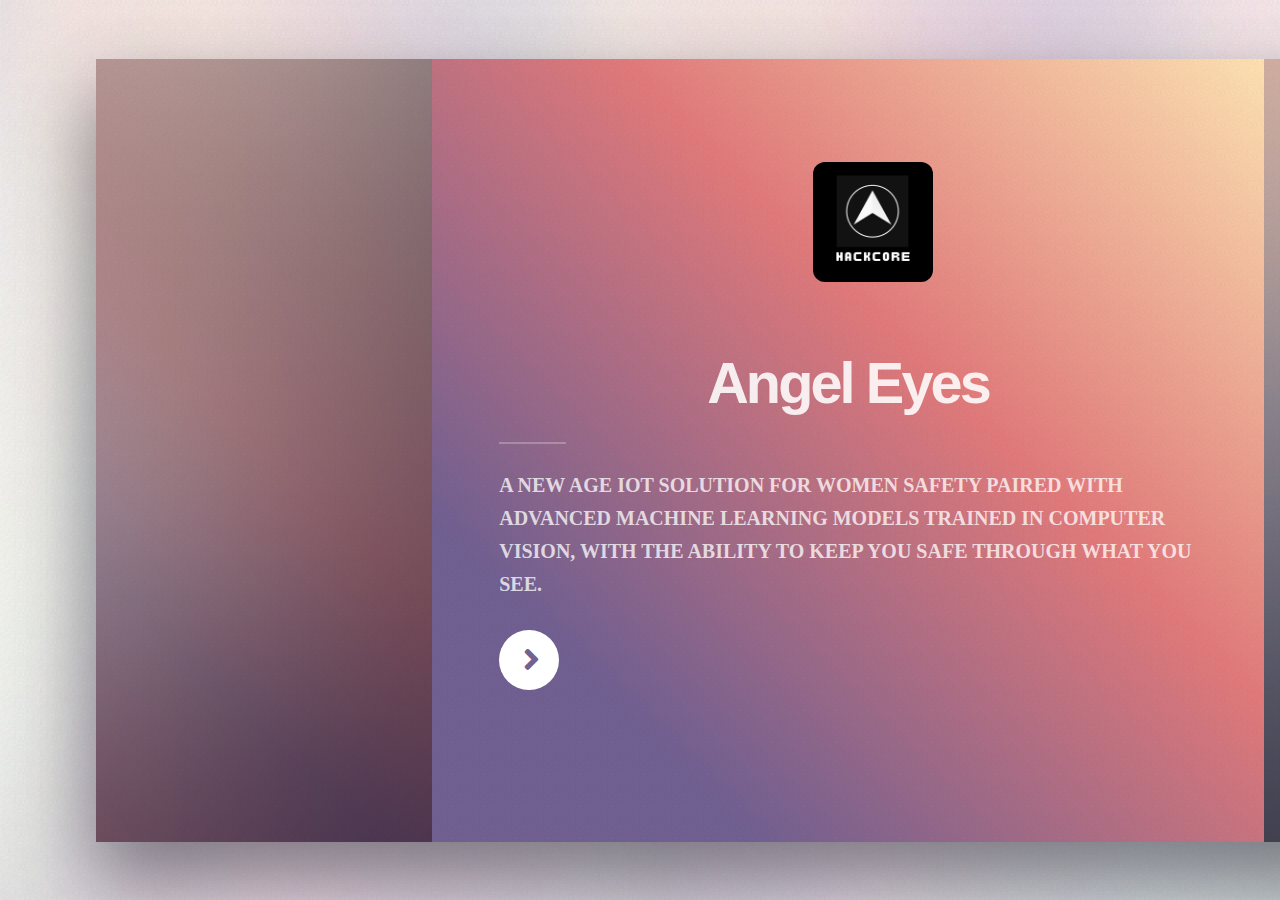
<file: cd_zn_final/index.html>
<!DOCTYPE HTML>
<!--
	Ethereal by HTML5 UP
	html5up.net | @ajlkn
	Free for personal and commercial use under the CCA 3.0 license (html5up.net/license)
-->
<html>
	<head>
		<title>ANGEL EYES</title>
		<meta charset="utf-8" />
		<meta name="viewport" content="width=device-width, initial-scale=1, user-scalable=no" />
		<link rel="stylesheet" href="assets/css/main.css" />
		<noscript><link rel="stylesheet" href="assets/css/noscript.css" /></noscript>
	</head>
	<body class="is-preload" style="font-family: Avenir Next LT Pro;font-weight: bold;font-size: 20PX;">
		<!-- Page Wrapper -->
			<div id="page-wrapper">

				<!-- Wrapper -->
				<div id="wrapper">
						<!-- Panel (Banner) -->
							<section class="panel banner right">
								<div class="content color0 span-3-75" style="width: 65vw;">
									<img src="images/logo.png" alt="" style="border-radius: 10%; width: 120px;height: 120px;display: flex;position: relative;left: 45%;top: -10%;">
									<h1 class="major" style="text-align: center;">Angel Eyes<br /></h1>
									<p style="text-transform: uppercase;">A New Age IoT solution for Women safety paired with advanced machine learning models trained in computer vision, with the ability to keep you safe through what you see.</p>
									<ul class="actions">
										<li><a href="#first" class="button primary color1 circle icon solid fa-angle-right">Next</a></li>
									</ul>
								</div>
								<div class="image filtered span-1-75" data-position="25% 25%">
									<img src="images/pic01.jpg" alt="" />
								</div>
							</section>
						<!-- Panel (Spotlight) -->
							<section class="panel spotlight medium right" id="first" style="min-width: 55vw;">
								<div class="content span-7" style="width: 55vw;">
									<h2 class="major">THE PROBLEM</h2>
									<p>loT Solutions for Women Safety: Designing a wearable or connected devices that ensure women's safety through real-time tracking and emergency response features.<br></p>
								</div>
								<div class="image filtered tinted" data-position="top left">
									<img src="images/pic02.jpg" alt="" />
								</div>
							</section>

						<!-- Panel -->
							<section class="panel color1" style="width: 55vw;">
								<div class="intro joined">
									<h2 class="major">OUR SOLUTION</h2>
									<p>Our vision is to create an IOT ENABLE PAIR OF GLASSES which will track real-time movements around the user to alert the user if any suspicious activity observed.</p>
								</div>
								<div class="inner">
									<img src="images/imgg1.png" alt="" style="border-radius: 50%;">
								</div>
							</section>
						<!-- Panel -->
							<section class="panel">
								<div class="intro color2" style="width: 65vw;">
									<h2 class="major">ANGLE EYES GLASSES</h2>
									<p>The glasses will have following main components:<BR>
										A micro-controller<br>
										A small spy camera<br>
										GPS tracker<BR>
										A battery<BR>
										The components will be mounted on a frame.<BR>
										There will be two cameras facing opposite directions so that it can scan in front of as well as behind the user, all together acting as a complete safety tool.<br><br>
										There are multiple factors and ways to implement this, one for example is the logs page being provided with the events(a scream for example), the location and the time of the incident being reported.</p>
										<button onclick="document.location='logs.html'">Visit Our Logs Page</button>
								</div>
								
								<!-- Panel -->
									<section class="panel color1">
										<div class="intro joined" style="width: 50vw;">
											<h2 class="major">THE CONSTRUCTION</h2>
											<p style="padding: 10px;text-align: center;">The components will be mounted on a frame.
												There will be two cameras facing opposite directions so that it can scan in front of as well as behind the user
												The Arduino nano will act as a micro-controller and it will be mounted on one of the arm and the battery on the other side along with the GPS tracker.</p>
										</div>
									</section>

									
							<section class="panel color1" style="background-color: rgb(177, 177, 35);">
								<div class="intro joined" style="width: 60vw;">
									<h2 class="major">LIVE 3D MODEL</h2>
									<!-- <div class="sketchfab-embed-wrapper"> <iframe title="3d project (2)" frameborder="0" allowfullscreen mozallowfullscreen="true" webkitallowfullscreen="true" allow="autoplay; fullscreen; xr-spatial-tracking" xr-spatial-tracking execution-while-out-of-viewport execution-while-not-rendered web-share width="1020" height="500" src="https://sketchfab.com/models/a107d15041584c2ab15c477e38c5aa1d/embed"> </iframe></div> -->
									<div class="sketchfab-embed-wrapper"> <iframe title="yo ass" frameborder="0" allowfullscreen mozallowfullscreen="true" webkitallowfullscreen="true" allow="autoplay; fullscreen; xr-spatial-tracking" xr-spatial-tracking execution-while-out-of-viewport execution-while-not-rendered web-share width="1020" height="500" src="https://sketchfab.com/models/20efa9c3479246869ccd2103f6c239a5/embed"> </iframe></div>
									<!-- <div class="sketchfab-embed-wrapper"> <iframe title="Augmented reality glasses" frameborder="0" allowfullscreen mozallowfullscreen="true" webkitallowfullscreen="true" allow="autoplay; fullscreen; xr-spatial-tracking" xr-spatial-tracking execution-while-out-of-viewport execution-while-not-rendered web-share width="1020" height="500" src="https://sketchfab.com/models/ac1e58afd7254f128a09592f940f44e5/embed"></iframe></div> -->
								</div>
							</section>
<!-- 
								<div class="gallery">
									<div class="group span-4-5">
										<div class="sketchfab-embed-wrapper"> <iframe frameborder="0" allowfullscreen mozallowfullscreen="true" webkitallowfullscreen="true" allow="autoplay; fullscreen; xr-spatial-tracking" xr-spatial-tracking execution-while-out-of-viewport execution-while-not-rendered web-share width="1020" height="776" src="https://sketchfab.com/models/ac1e58afd7254f128a09592f940f44e5/embed"> </iframe> <p style="font-size: 13px; font-weight: normal; margin: 5px; color: #4A4A4A;"> </p></div>
									</div>
								</div>
							</section> -->
							
							<section class="panel color1" style="background: linear-gradient(rgb(20, 13, 13),rgb(104, 135, 223));">
								<div class="intro joined" style="width: 50vw;">
									<h2 class="major">AR INTEGRATION</h2>
									<p style="padding: 10px;text-align: center;">The glasses will be able to project certain information onto the lenses of the glass .<br>
										This will be made possible by fixing a mini projector on either side of the glasses.<br>
										The user’s glasses will be slightly tinted in order to convey the level of safety of the area according to the past records of crime in that area .<br>
										This will range from RED(Dangerous) to GREEN(Safer) .When in the RED zone ,the ML will be readily active and will be more biased towards men and sensitive towards movement .<br>
										This will turn off the power saver and standby mode for the limited area</p>
								</div>
								<div id="newdiv">
									<a href="images/IMG3.png"><img src="images/IMG3.png" alt="" style="width: 500px;"><p style="text-align: center;">No abnormal behaviour</p></a>
									<a href="images/img5.png"><img src="images/img5.png" alt="" style="width: 500px;"><p style="text-align: center;">violent behaviour detected</p></a>
								</div>
							</section>
						<!-- Panel -->
							<section class="panel color4-alt">
								<div class="intro color4">
									<h2 class="major">Thanks For Visiting!</h2>
									<p>Send a message or feedback if you are interested in what we do or want to make some difference.</p>
								</div>
								<div class="inner columns divided">
									<div class="span-3-25">
										<form method="post" action="#">
											<div class="fields">
												<div class="field half">
													<label for="name">Name</label>
													<input type="text" name="name" id="name" />
												</div>
												<div class="field half">
													<label for="email">Email</label>
													<input type="email" name="email" id="email" />
												</div>
												<div class="field">
													<label for="message">Message</label>
													<textarea name="message" id="message" rows="4"></textarea>
												</div>
											</div>
											<ul class="actions">
												<li><input type="submit" value="Send Message" class="button primary" /></li>
											</ul>
										</form>
									</div>
									<div class="span-1-5" style="width: 20vw;">
										<ul class="contact-icons color1">
											<li class="icon brands fa-twitter"><a href="#">Angle_Eyes</a></li>
											<li class="icon brands fa-facebook-f"><a href="#">facebook.com/Angle_Eyes</a></li>
											<li class="icon brands fa-snapchat-ghost"><a href="#">@Angle_Eyes</a></li>
											<li class="icon brands fa-instagram"><a href="#">@uAngle_Eyes</a></li>
											<li class="icon brands fa-medium-m"><a href="#">medium.com/Angle_Eyes</a></li>
										</ul>
									</div>
								</div>
							</section>

					</div>

			</div>

		<!-- Scripts -->
			<script src="assets/js/jquery.min.js"></script>
			<script src="assets/js/browser.min.js"></script>
			<script src="assets/js/breakpoints.min.js"></script>
			<script src="assets/js/main.js"></script>
	</body>
</html>
</file>
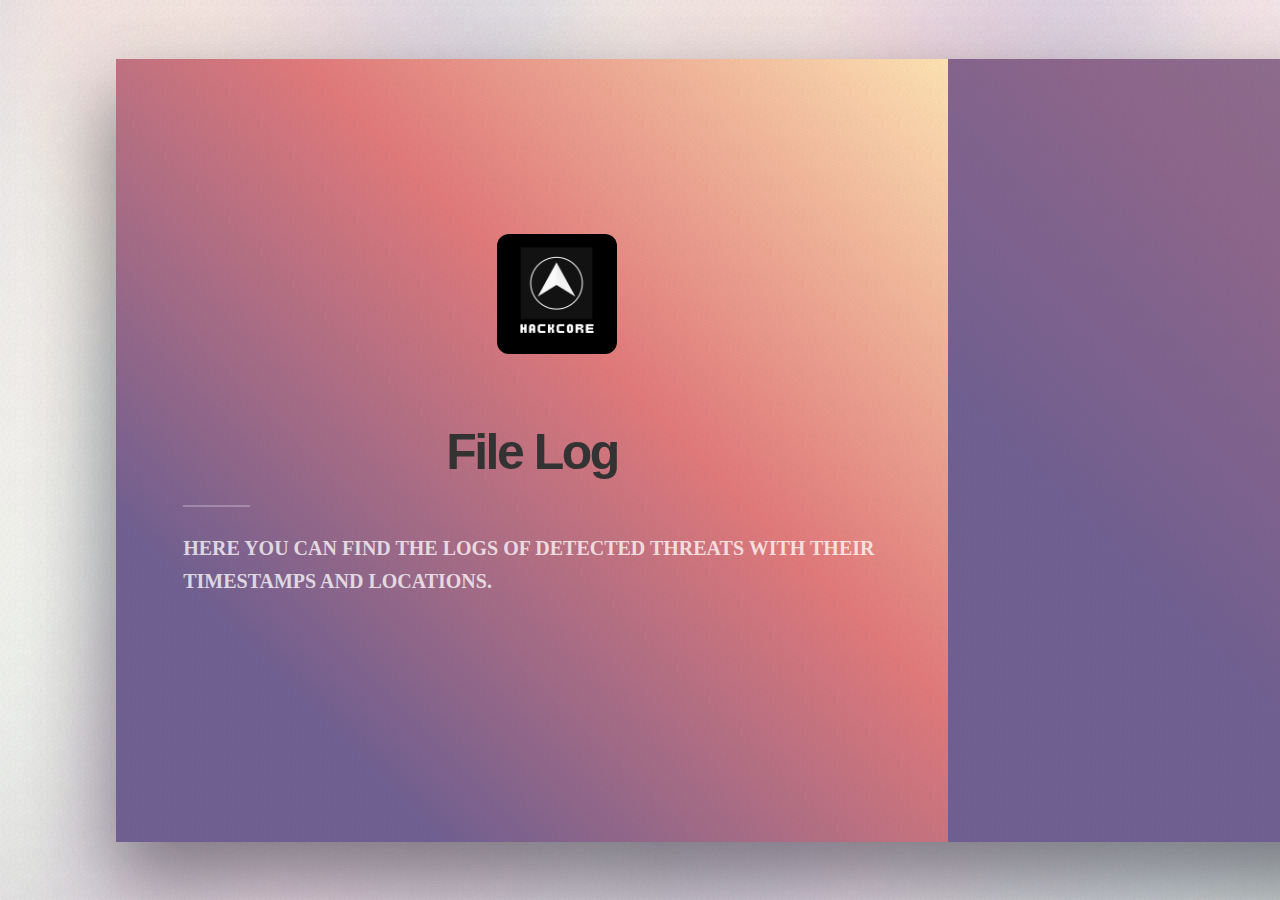
<file: cd_zn_final/logs.html>
<!DOCTYPE HTML>
<html>
<head>
  <title>File Log</title>
  <meta charset="utf-8" />
  <meta name="viewport" content="width=device-width, initial-scale=1, user-scalable=no" />
  <link rel="stylesheet" href="assets/css/main.css" />
  <noscript><link rel="stylesheet" href="assets/css/noscript.css" /></noscript>
</head>
<body class="is-preload" style="font-family: Avenir Next LT Pro; font-weight: bold; font-size: 20px;">
  <!-- Page Wrapper -->
  <div id="page-wrapper">
    <!-- Wrapper -->
    <div id="wrapper">
      <!-- Panel (Banner) -->
      <section class="panel banner right">
        <div class="content color0 span-3-75" style="width: 65vw;">
          <img src="images/logo.png" alt="" style="border-radius: 10%; width: 120px; height: 120px; display: flex; position: relative; left: 45%; top: -10%;">
          <h1 class="major" style="text-align: center;">File Log</h1>
          <p style="text-transform: uppercase;">Here you can find the logs of detected threats with their timestamps and locations.</p>
        </div>
      </section>
      <!-- Panel (Table) -->
      <section class="panel color1" style="width: 80vw;">
        <div class="intro joined">
          <h2 class="major">Logs</h2>
          <table id="jsonTable"></table>
        </div>
      </section>
    </div>
  </div>
  <!-- Scripts -->
  <script src="assets/js/jquery.min.js"></script>
  <script src="assets/js/browser.min.js"></script>
  <script src="assets/js/breakpoints.min.js"></script>
  <script src="assets/js/main.js"></script>
  <script>
    fetch('file_log.json')
      .then(response => response.json())
      .then(data => {
        const table = document.getElementById('jsonTable');
        const headers = Object.keys(data[0]);
        
        // Create table header
        const headerRow = document.createElement('tr');
        headers.forEach(header => {
          const th = document.createElement('th');
          th.textContent = header;
          headerRow.appendChild(th);
        });
        table.appendChild(headerRow);
        
        // Create table rows
        data.forEach(item => {
          const row = document.createElement('tr');
          headers.forEach(header => {
            const td = document.createElement('td');
            td.textContent = item[header];
            td.style.color = 'black';
            if (header.toLowerCase() === 'timestamp') {
              td.classList.add('timestamp');
            }
            row.appendChild(td);
          });
          table.appendChild(row);
        });
      })
      .catch(error => console.error('Error fetching JSON:', error));
  </script>
  <style>
    body {
      font-family: 'Roboto', sans-serif;
      background-color: #f0f0f0;
      margin: 0;
      padding: 20px;
    }
    h1 {
      font-size: 2.5em;
      color: #333;
      text-align: center;
      margin-bottom: 20px;
    }
    table {
      width: 100%;
      border-collapse: collapse;
      background-color: #fff;
      box-shadow: 0 2px 4px rgba(0, 0, 0, 0.1);
      margin-bottom: 20px;
    }
    table, th, td {
      border: 1px solid #ddd;
    }
    th, td {
      padding: 12px;
      text-align: left;
      color: black;
    }
    th {
      background-color: rgb(115,96,140);
    }
    .timestamp {
      color: white;
      background-color: rgb(115,96,140);
    }
  </style>
</body>
</html>
</file>
<file: cd_zn_final/assets/css/noscript.css>
/*
	Ethereal by HTML5 UP
	html5up.net | @ajlkn
	Free for personal and commercial use under the CCA 3.0 license (html5up.net/license)
*/

/* Page */

	body {
		overflow-x: scroll;
	}

/* Wrapper */

	body.is-preload #wrapper {
		-moz-transform: none;
		-webkit-transform: none;
		-ms-transform: none;
		transform: none;
		opacity: 1;
	}
</file>
<file: cd_zn_final/assets/css/main.css>
@import url(fontawesome-all.min.css);
@import url("https://fonts.googleapis.com/css?family=Source+Sans+Pro:300,400,300i,400i");

/*
	Ethereal by HTML5 UP
	html5up.net | @ajlkn
	Free for personal and commercial use under the CCA 3.0 license (html5up.net/license)
*/

html, body, div, span, applet, object,
iframe, h1, h2, h3, h4, h5, h6, p, blockquote,
pre, a, abbr, acronym, address, big, cite,
code, del, dfn, em, img, ins, kbd, q, s, samp,
small, strike, strong, sub, sup, tt, var, b,
u, i, center, dl, dt, dd, ol, ul, li, fieldset,
form, label, legend, table, caption, tbody,
tfoot, thead, tr, th, td, article, aside,
canvas, details, embed, figure, figcaption,
footer, header, hgroup, menu, nav, output, ruby,
section, summary, time, mark, audio, video {
	margin: 0;
	padding: 0;
	border: 0;
	font-size: 100%;
	font: inherit;
	vertical-align: baseline;}

article, aside, details, figcaption, figure,
footer, header, hgroup, menu, nav, section {
	display: block;}

body {
	line-height: 1;
}

ol, ul {
	list-style: none;
}

blockquote, q {
	quotes: none;
}

	blockquote:before, blockquote:after, q:before, q:after {
		content: '';
		content: none;
	}

table {
	border-collapse: collapse;
	border-spacing: 0;
}

body {
	-webkit-text-size-adjust: none;
}

mark {
	background-color: transparent;
	color: inherit;
}

input::-moz-focus-inner {
	border: 0;
	padding: 0;
}

input, select, textarea {
	-moz-appearance: none;
	-webkit-appearance: none;
	-ms-appearance: none;
	appearance: none;
}

/* Page */

	@-moz-keyframes load-spinner {
		0% {
			-moz-transform: rotate(0deg);
			-webkit-transform: rotate(0deg);
			-ms-transform: rotate(0deg);
			transform: rotate(0deg);
		}

		100% {
			-moz-transform: rotate(360deg);
			-webkit-transform: rotate(360deg);
			-ms-transform: rotate(360deg);
			transform: rotate(360deg);
		}
	}

	@-webkit-keyframes load-spinner {
		0% {
			-moz-transform: rotate(0deg);
			-webkit-transform: rotate(0deg);
			-ms-transform: rotate(0deg);
			transform: rotate(0deg);
		}

		100% {
			-moz-transform: rotate(360deg);
			-webkit-transform: rotate(360deg);
			-ms-transform: rotate(360deg);
			transform: rotate(360deg);
		}
	}

	@-ms-keyframes load-spinner {
		0% {
			-moz-transform: rotate(0deg);
			-webkit-transform: rotate(0deg);
			-ms-transform: rotate(0deg);
			transform: rotate(0deg);
		}

		100% {
			-moz-transform: rotate(360deg);
			-webkit-transform: rotate(360deg);
			-ms-transform: rotate(360deg);
			transform: rotate(360deg);
		}
	}

	@keyframes load-spinner {
		0% {
			-moz-transform: rotate(0deg);
			-webkit-transform: rotate(0deg);
			-ms-transform: rotate(0deg);
			transform: rotate(0deg);
		}

		100% {
			-moz-transform: rotate(360deg);
			-webkit-transform: rotate(360deg);
			-ms-transform: rotate(360deg);
			transform: rotate(360deg);
		}
	}

	@-ms-viewport {
		width: device-width;
	}

	html {
		width: 100%;
		height: 100%;
	}

	html {
		box-sizing: border-box;
	}

	*, *:before, *:after {
		box-sizing: inherit;
	}

	body {
		display: -moz-flex;
		display: -webkit-flex;
		display: -ms-flex;
		display: flex;
		-moz-align-items: center;
		-webkit-align-items: center;
		-ms-align-items: center;
		align-items: center;
		-moz-justify-content: -moz-flex-start;
		-webkit-justify-content: -webkit-flex-start;
		-ms-justify-content: -ms-flex-start;
		justify-content: flex-start;
		-ms-overflow-style: scrollbar;
		width: 100%;
		height: 100%;
		min-height: 99vh;
		overflow: hidden;
	}

		body:before {
			-moz-animation: load-spinner 1s infinite linear;
			-webkit-animation: load-spinner 1s infinite linear;
			-ms-animation: load-spinner 1s infinite linear;
			animation: load-spinner 1s infinite linear;
			-moz-transition: opacity 0.25s ease;
			-webkit-transition: opacity 0.25s ease;
			-ms-transition: opacity 0.25s ease;
			transition: opacity 0.25s ease;
			-moz-transition-delay: 0s;
			-webkit-transition-delay: 0s;
			-ms-transition-delay: 0s;
			transition-delay: 0s;
			pointer-events: none;
			content: '';
			display: block;
			position: absolute;
			top: 50%;
			left: 50%;
			margin: -2rem 0 0 -2rem;
			background-image: url("data:image/svg+xml;charset=utf8,%3Csvg xmlns='http://www.w3.org/2000/svg' xmlns:xlink='http://www.w3.org/1999/xlink' width='96px' height='96px' viewBox='0 0 96 96' zoomAndPan='disable'%3E%3Cstyle%3Ecircle %7Bfill: transparent%3B stroke: %232e2b37%3B stroke-width: 1.5px%3B %7D%3C/style%3E%3Cdefs%3E%3CclipPath id='corner'%3E%3Cpolygon points='0,0 48,0 48,48 96,48 96,96 0,96' /%3E%3C/clipPath%3E%3C/defs%3E%3Cg clip-path='url(%23corner)'%3E%3Ccircle cx='48' cy='48' r='32'/%3E%3C/g%3E%3C/svg%3E");
			background-position: center;
			background-repeat: no-repeat;
			background-size: 4rem;
			opacity: 0;
		}

		body:after {
			pointer-events: none;
			content: '';
			display: block;
			position: fixed;
			top: 0;
			left: 0;
			width: 100%;
			height: 100%;
			z-index: -1;
			background-attachment: fixed;
			background-color: #e1e6e1;
			background-image: url("../../images/overlay.png"), url("../../images/bg.jpg");
			background-repeat: repeat, repeat-x;
			background-size: 128px 128px, cover;
		}

		body.is-preload *, body.is-preload *:before, body.is-preload *:after {
			-moz-animation: none !important;
			-webkit-animation: none !important;
			-ms-animation: none !important;
			animation: none !important;
			-moz-transition: none !important;
			-webkit-transition: none !important;
			-ms-transition: none !important;
			transition: none !important;
		}

		body.is-preload:before {
			-moz-transition: opacity 1s ease;
			-webkit-transition: opacity 1s ease;
			-ms-transition: opacity 1s ease;
			transition: opacity 1s ease;
			-moz-transition-delay: 0.75s;
			-webkit-transition-delay: 0.75s;
			-ms-transition-delay: 0.75s;
			transition-delay: 0.75s;
			opacity: 0.25;
		}

	@media screen and (max-width: 736px) {

		html {
			height: auto;
		}

		body {
			height: auto;
			overflow-x: hidden;
			overflow-y: auto;
		}

	}

	@media screen and (max-width: 480px) {

		html, body {
			min-width: 800px;
		}

	}

/* Typography */

	html {
		font-size: 18pt;
		font-size: 1vmax;
	}

		@media screen and (max-width: 1680px) {

			html {
				font-size: 12pt;
				font-size: 1.1vmax;
			}

		}

		@media screen and (max-width: 1280px) {

			html {
				font-size: 11pt;
				font-size: 1.5vmax;
			}

		}

	body, input, select, textarea {
		color: rgba(255, 255, 255, 0.75);
		font-family: "Source Sans Pro", Helvetica, sans-serif;
		font-size: 1rem;
		font-weight: 300;
		line-height: 1.65;
	}

	a {
		-moz-transition: color 0.2s ease-in-out, border-bottom-color 0.2s ease-in-out;
		-webkit-transition: color 0.2s ease-in-out, border-bottom-color 0.2s ease-in-out;
		-ms-transition: color 0.2s ease-in-out, border-bottom-color 0.2s ease-in-out;
		transition: color 0.2s ease-in-out, border-bottom-color 0.2s ease-in-out;
		color: inherit;
		border-bottom: dotted 1px;
		text-decoration: none;
	}

		a:hover {
			border-bottom-color: transparent;
			color: #ffe4b4;
		}

	strong, b {
		color: rgba(255, 255, 255, 0.875);
		font-weight: 400;
	}

	em, i {
		font-style: italic;
	}

	p {
		margin: 0 0 1.5rem 0;
	}

		body.is-ie p {
			width: 100%;
		}

	h1, h2, h3, h4, h5, h6 {
		color: rgba(255, 255, 255, 0.875);
		font-family: Arial, Helvetica, sans-serif;
		font-weight: 700;
		line-height: 1.3;
		margin: 0 0 0.75rem 0;
		letter-spacing: -0.05em;
	}

		h1 a, h2 a, h3 a, h4 a, h5 a, h6 a {
			color: inherit;
			text-decoration: none;
		}

	h1.major, h2.major, h3.major {
		position: relative;
	}

		h1.major:after, h2.major:after, h3.major:after {
			content: '';
			position: absolute;
			left: 0;
			width: 3.5rem;
			height: 0.1rem;
			background-color: rgba(255, 255, 255, 0.25);
		}

	h1 {
		font-size: 3rem;
		line-height: 1.2;
	}

		h1.major {
			margin: 0 0 2.625rem 0;
		}

			h1.major:after {
				bottom: -1.325rem;
			}

	h2 {
		font-size: 1.75rem;
		line-height: 1.2;
	}

		h2.major {
			margin: 0 0 1.9875rem 0;
		}

			h2.major:after {
				bottom: -1.2rem;
			}

	h3 {
		font-size: 1.325rem;
	}

		h3.major {
			margin: 0 0 1.875rem 0;
		}

			h3.major:after {
				bottom: -0.75rem;
			}

	h4 {
		font-size: 1rem;
	}

	h5 {
		font-size: 0.9rem;
	}

	h6 {
		font-size: 0.7rem;
	}

	sub {
		font-size: 0.8rem;
		position: relative;
		top: 0.5rem;
	}

	sup {
		font-size: 0.8rem;
		position: relative;
		top: -0.5rem;
	}

	blockquote {
		border-left: solid 0.25rem rgba(255, 255, 255, 0.25);
		font-style: italic;
		margin: 0 0 1.5rem 0;
		padding: 0.375rem 0 0.375rem 1.5rem;
	}

	code {
		background: rgba(255, 255, 255, 0.075);
		border-radius: 0.25rem;
		font-family: "Courier New", monospace;
		font-size: 0.8rem;
		margin: 0 0.25rem;
		padding: 0.25rem 0.65rem;
	}

	pre {
		-webkit-overflow-scrolling: touch;
		font-family: "Courier New", monospace;
		font-size: 0.8rem;
		margin: 0 0 1.5rem 0;
		white-space: pre-wrap;
	}

		pre code {
			display: block;
			line-height: 1.625;
			padding: 1rem 1.5rem;
			overflow-x: auto;
			margin: 0;
		}

	hr {
		border: 0;
		border-bottom: solid 2px rgba(255, 255, 255, 0.25);
		margin: 1.875rem 0;
	}

	.align-left {
		text-align: left;
	}

	.align-center {
		text-align: center;
	}

	.align-right {
		text-align: right;
	}

	@media screen and (max-width: 736px) {

		html {
			font-size: 12pt;
		}

		h1 {
			font-size: 2.25rem;
			line-height: 1.2;
		}

			h1.major {
				margin: 0 0 2.625rem 0;
			}

				h1.major:after {
					bottom: -1.325rem;
				}

		h2 {
			font-size: 1.5rem;
			line-height: 1.2;
		}

			h2.major {
				margin: 0 0 1.9875rem 0;
			}

				h2.major:after {
					bottom: -1.2rem;
				}

		h3 {
			font-size: 1rem;
		}

			h3.major {
				margin: 0 0 1.875rem 0;
			}

				h3.major:after {
					bottom: -0.75rem;
				}

		h4 {
			font-size: 1rem;
		}

		h5 {
			font-size: 0.9rem;
		}

		h6 {
			font-size: 0.7rem;
		}

		h1 br, h2 br, h3 br, h4 br, h5 br, h6 br {
			display: none;
		}

	}

	@media screen and (max-width: 360px) {

		html {
			font-size: 11pt;
		}

	}

/* Form */

	form {
		margin: 0 0 1.5rem 0;
	}

		form > :last-child {
			margin-bottom: 0;
		}

		form > .fields {
			display: -moz-flex;
			display: -webkit-flex;
			display: -ms-flex;
			display: flex;
			-moz-flex-wrap: wrap;
			-webkit-flex-wrap: wrap;
			-ms-flex-wrap: wrap;
			flex-wrap: wrap;
			width: calc(100% + 3rem);
			margin: -1.5rem 0 1.5rem -1.5rem;
		}

			form > .fields > .field {
				-moz-flex-grow: 0;
				-webkit-flex-grow: 0;
				-ms-flex-grow: 0;
				flex-grow: 0;
				-moz-flex-shrink: 0;
				-webkit-flex-shrink: 0;
				-ms-flex-shrink: 0;
				flex-shrink: 0;
				padding: 1.5rem 0 0 1.5rem;
				width: calc(100% - 1.5rem);
			}

				form > .fields > .field.half {
					width: calc(50% - 0.75rem);
				}

				form > .fields > .field.third {
					width: calc(100%/3 - 0.5rem);
				}

				form > .fields > .field.quarter {
					width: calc(25% - 0.375rem);
				}

		@media screen and (max-width: 736px) {

			form > .fields {
				width: calc(100% + 2.25rem);
				margin: -1.125rem 0 1.5rem -1.125rem;
			}

				form > .fields > .field {
					padding: 1.125rem 0 0 1.125rem;
					width: calc(100% - 1.125rem);
				}

					form > .fields > .field.half {
						width: calc(100% - 1.125rem);
					}

					form > .fields > .field.third {
						width: calc(100% - 1.125rem);
					}

					form > .fields > .field.quarter {
						width: calc(100% - 1.125rem);
					}

		}

	label {
		color: rgba(255, 255, 255, 0.875);
		display: block;
		font-family: Arial, Helvetica, sans-serif;
		font-size: 0.8rem;
		font-weight: 700;
		margin: 0 0 0.4875rem 0;
	}

	input[type="text"],
	input[type="password"],
	input[type="email"],
	input[type="tel"],
	select,
	textarea {
		-moz-appearance: none;
		-webkit-appearance: none;
		-ms-appearance: none;
		appearance: none;
		background: transparent;
		border: solid 2px rgba(255, 255, 255, 0.25);
		border-radius: 0.25rem;
		color: inherit;
		display: block;
		outline: 0;
		padding: 0 0.75rem;
		text-decoration: none;
		width: 100%;
	}

		input[type="text"]:invalid,
		input[type="password"]:invalid,
		input[type="email"]:invalid,
		input[type="tel"]:invalid,
		select:invalid,
		textarea:invalid {
			box-shadow: none;
		}

		input[type="text"]:focus,
		input[type="password"]:focus,
		input[type="email"]:focus,
		input[type="tel"]:focus,
		select:focus,
		textarea:focus {
			border-color: #ffe4b4;
		}

	option {
		background-color: rgba(255, 255, 255, 0.875);
		color: #2e2b37;
	}

	select {
		background-image: url("data:image/svg+xml;charset=utf8,%3Csvg xmlns='http://www.w3.org/2000/svg' width='40' height='40' preserveAspectRatio='none' viewBox='0 0 40 40'%3E%3Cpath d='M9.4,12.3l10.4,10.4l10.4-10.4c0.2-0.2,0.5-0.4,0.9-0.4c0.3,0,0.6,0.1,0.9,0.4l3.3,3.3c0.2,0.2,0.4,0.5,0.4,0.9 c0,0.4-0.1,0.6-0.4,0.9L20.7,31.9c-0.2,0.2-0.5,0.4-0.9,0.4c-0.3,0-0.6-0.1-0.9-0.4L4.3,17.3c-0.2-0.2-0.4-0.5-0.4-0.9 c0-0.4,0.1-0.6,0.4-0.9l3.3-3.3c0.2-0.2,0.5-0.4,0.9-0.4S9.1,12.1,9.4,12.3z' fill='rgba(255, 255, 255, 0.25)' /%3E%3C/svg%3E");
		background-size: 1.25rem;
		background-repeat: no-repeat;
		background-position: calc(100% - 1rem) center;
		height: 2.5rem;
		padding-right: 2.5rem;
		text-overflow: ellipsis;
	}

		select option {
			color: rgba(255, 255, 255, 0.875);
			background: #2e2b37;
		}

		select:focus::-ms-value {
			background-color: transparent;
		}

		select::-ms-expand {
			display: none;
		}

	input[type="text"],
	input[type="password"],
	input[type="email"],
	select {
		height: 2.5rem;
	}

	textarea {
		padding: 0.75rem 1rem;
	}

	input[type="checkbox"],
	input[type="radio"] {
		-moz-appearance: none;
		-webkit-appearance: none;
		-ms-appearance: none;
		appearance: none;
		display: block;
		float: left;
		margin-right: -2rem;
		opacity: 0;
		width: 1rem;
		z-index: -1;
	}

		input[type="checkbox"] + label,
		input[type="radio"] + label {
			text-decoration: none;
			position: relative;
			color: rgba(255, 255, 255, 0.75);
			cursor: pointer;
			display: inline-block;
			font-size: 1rem;
			font-weight: 300;
			margin-bottom: 0;
			padding-left: 2.5rem;
			padding-right: 1rem;
		}

			input[type="checkbox"] + label:before,
			input[type="radio"] + label:before {
				-moz-osx-font-smoothing: grayscale;
				-webkit-font-smoothing: antialiased;
				display: inline-block;
				font-style: normal;
				font-variant: normal;
				text-rendering: auto;
				line-height: 1;
				text-transform: none !important;
				font-family: 'Font Awesome 5 Free';
				font-weight: 900;
			}

			input[type="checkbox"] + label:before,
			input[type="radio"] + label:before {
				content: '';
				display: inline-block;
				font-size: 0.8rem;
				position: absolute;
				top: 0;
				left: 0;
				width: 1.6875rem;
				height: 1.6875rem;
				line-height: 1.6875rem;
				background: rgba(255, 255, 255, 0.075);
				border: solid 1px rgba(255, 255, 255, 0.25);
				border-radius: 0.25rem;
				color: #2e2b37;
				text-align: center;
			}

				body.is-ie input[type="checkbox"] + label:before, body.is-ie
				input[type="radio"] + label:before {
					line-height: 1.5;
				}

		input[type="checkbox"]:checked + label:before,
		input[type="radio"]:checked + label:before {
			content: '\f00c';
			background: rgba(255, 255, 255, 0.875);
			border-color: rgba(255, 255, 255, 0.875);
		}

		input[type="checkbox"]:focus + label:before,
		input[type="radio"]:focus + label:before {
			border-color: #ffe4b4;
			box-shadow: 0 0 0 1px #ffe4b4;
		}

		input[type="checkbox"]:focus:checked + label:before,
		input[type="radio"]:focus:checked + label:before {
			background: #ffe4b4;
		}

		input[type="checkbox"].color1 + label:before,
		input[type="radio"].color1 + label:before {
			color: #726193;
		}

		input[type="checkbox"].color2 + label:before,
		input[type="radio"].color2 + label:before {
			color: #e37b7c;
		}

		input[type="checkbox"].color3 + label:before,
		input[type="radio"].color3 + label:before {
			color: #ffe4b4;
		}

		input[type="checkbox"].color4 + label:before,
		input[type="radio"].color4 + label:before {
			color: #353865;
		}

	input[type="checkbox"] + label:before {
		border-radius: 0.25rem;
	}

	input[type="radio"] + label:before {
		border-radius: 100%;
	}

	::-webkit-input-placeholder {
		color: rgba(255, 255, 255, 0.5) !important;
		opacity: 1.0;
	}

	:-moz-placeholder {
		color: rgba(255, 255, 255, 0.5) !important;
		opacity: 1.0;
	}

	::-moz-placeholder {
		color: rgba(255, 255, 255, 0.5) !important;
		opacity: 1.0;
	}

	:-ms-input-placeholder {
		color: rgba(255, 255, 255, 0.5) !important;
		opacity: 1.0;
	}

/* Icon */

	.icon {
		text-decoration: none;
		position: relative;
		border-bottom: none;
	}

		.icon:before {
			-moz-osx-font-smoothing: grayscale;
			-webkit-font-smoothing: antialiased;
			display: inline-block;
			font-style: normal;
			font-variant: normal;
			text-rendering: auto;
			line-height: 1;
			text-transform: none !important;
			font-family: 'Font Awesome 5 Free';
			font-weight: 400;
		}

		.icon > .label {
			display: none;
		}

		.icon:before {
			line-height: inherit;
		}

		.icon.solid:before {
			font-weight: 900;
		}

		.icon.brands:before {
			font-family: 'Font Awesome 5 Brands';
		}

/* Image */

	.image {
		display: inline-block;
		position: relative;
		border: 0;
	}

		.image.filtered:after {
			background-image: url("../../images/overlay.png"), linear-gradient(45deg, rgba(114, 97, 147, 0.25) 25%, rgba(227, 123, 124, 0.25) 50%, rgba(255, 228, 180, 0.25));
			background-size: 128px 128px, auto;
			pointer-events: none;
			content: '';
			position: absolute;
			top: 0;
			left: 0;
			width: 100%;
			height: 100%;
			opacity: 1;
			z-index: 1;
		}

		.image.filtered.tinted:after {
			background-image: url("../../images/overlay.png"), linear-gradient(45deg, rgba(114, 97, 147, 0.25) 25%, rgba(227, 123, 124, 0.25) 50%, rgba(255, 228, 180, 0.25)), linear-gradient(0deg, rgba(0, 0, 0, 0.125), rgba(0, 0, 0, 0.125));
			background-size: 128px 128px, auto, auto;
		}

		.image[data-position] img {
			-moz-object-fit: cover;
			-webkit-object-fit: cover;
			-ms-object-fit: cover;
			object-fit: cover;
			display: block;
			position: absolute;
			top: 0;
			left: 0;
			width: 100%;
			height: 100%;
		}

		.image[data-position="top left"] img {
			-moz-object-position: top left;
			-webkit-object-position: top left;
			-ms-object-position: top left;
			object-position: top left;
		}

		.image[data-position="top"] img {
			-moz-object-position: top;
			-webkit-object-position: top;
			-ms-object-position: top;
			object-position: top;
		}

		.image[data-position="top right"] img {
			-moz-object-position: top right;
			-webkit-object-position: top right;
			-ms-object-position: top right;
			object-position: top right;
		}

		.image[data-position="right"] img {
			-moz-object-position: right;
			-webkit-object-position: right;
			-ms-object-position: right;
			object-position: right;
		}

		.image[data-position="bottom right"] img {
			-moz-object-position: bottom right;
			-webkit-object-position: bottom right;
			-ms-object-position: bottom right;
			object-position: bottom right;
		}

		.image[data-position="bottom"] img {
			-moz-object-position: bottom;
			-webkit-object-position: bottom;
			-ms-object-position: bottom;
			object-position: bottom;
		}

		.image[data-position="bottom left"] img {
			-moz-object-position: bottom left;
			-webkit-object-position: bottom left;
			-ms-object-position: bottom left;
			object-position: bottom left;
		}

		.image[data-position="left"] img {
			-moz-object-position: left;
			-webkit-object-position: left;
			-ms-object-position: left;
			object-position: left;
		}

		.image[data-position="center"] img {
			-moz-object-position: center;
			-webkit-object-position: center;
			-ms-object-position: center;
			object-position: center;
		}

		.image[data-position="25% 25%"] img {
			-moz-object-position: 25% 25%;
			-webkit-object-position: 25% 25%;
			-ms-object-position: 25% 25%;
			object-position: 25% 25%;
		}

		.image[data-position="75% 25%"] img {
			-moz-object-position: 75% 25%;
			-webkit-object-position: 75% 25%;
			-ms-object-position: 75% 25%;
			object-position: 75% 25%;
		}

		.image[data-position="75% 75%"] img {
			-moz-object-position: 75% 75%;
			-webkit-object-position: 75% 75%;
			-ms-object-position: 75% 75%;
			object-position: 75% 75%;
		}

		.image[data-position="25% 75%"] img {
			-moz-object-position: 25% 75%;
			-webkit-object-position: 25% 75%;
			-ms-object-position: 25% 75%;
			object-position: 25% 75%;
		}

		.image img {
			display: block;
		}

		.image.left, .image.right {
			max-width: 40%;
		}

			.image.left img, .image.right img {
				width: 100%;
			}

		.image.left {
			float: left;
			padding: 0 1.5rem 1rem 0;
			top: 0.25rem;
		}

		.image.right {
			float: right;
			padding: 0 0 1rem 1.5rem;
			top: 0.25rem;
		}

		.image.fit {
			display: block;
			margin: 0 0 1.5rem 0;
			width: 100%;
		}

			.image.fit img {
				width: 100%;
			}

		.image.main {
			display: block;
			margin: 0 0 2.25rem 0;
			width: 100%;
		}

			.image.main img {
				width: 100%;
			}
		#newdiv{
			display: flex;
			align-items: center;
			object-fit: cover;
		}
		#newdiv img{
			padding: 40px;
			border-radius: 19%;
			border-style: groove;
		}
/* List */

	ol {
		list-style: decimal;
		margin: 0 0 1.5rem 0;
		padding-left: 1.25rem;
	}

		ol li {
			padding-left: 0.25rem;
		}

	ul {
		list-style: disc;
		margin: 0 0 1.5rem 0;
		padding-left: 1rem;
	}

		ul li {
			padding-left: 0.5rem;
		}

		ul.alt {
			list-style: none;
			padding-left: 0;
		}

			ul.alt li {
				border-top: solid 1px rgba(255, 255, 255, 0.25);
				padding: 0.5rem 0;
			}

				ul.alt li:first-child {
					border-top: 0;
					padding-top: 0;
				}

	dl {
		margin: 0 0 1.5rem 0;
	}

		dl dt {
			display: block;
			font-weight: 400;
			margin: 0 0 0.75rem 0;
		}

		dl dd {
			margin-left: 1.5rem;
		}

/* Actions */

	ul.actions {
		display: -moz-flex;
		display: -webkit-flex;
		display: -ms-flex;
		display: flex;
		cursor: default;
		list-style: none;
		margin-left: -0.75rem;
		padding-left: 0;
	}

		ul.actions li {
			padding: 0 0 0 0.75rem;
			vertical-align: middle;
		}

		ul.actions.special {
			-moz-justify-content: center;
			-webkit-justify-content: center;
			-ms-justify-content: center;
			justify-content: center;
			width: 100%;
			margin-left: 0;
		}

			ul.actions.special li:first-child {
				padding-left: 0;
			}

		ul.actions.stacked {
			-moz-flex-direction: column;
			-webkit-flex-direction: column;
			-ms-flex-direction: column;
			flex-direction: column;
			margin-left: 0;
		}

			ul.actions.stacked li {
				padding: 0.975rem 0 0 0;
			}

				ul.actions.stacked li:first-child {
					padding-top: 0;
				}

		ul.actions.fit {
			width: calc(100% + 0.75rem);
		}

			ul.actions.fit li {
				-moz-flex-grow: 1;
				-webkit-flex-grow: 1;
				-ms-flex-grow: 1;
				flex-grow: 1;
				-moz-flex-shrink: 1;
				-webkit-flex-shrink: 1;
				-ms-flex-shrink: 1;
				flex-shrink: 1;
				width: 100%;
			}

				ul.actions.fit li > * {
					width: 100%;
				}

			ul.actions.fit.stacked {
				width: 100%;
			}

/* Icons */

	ul.icons {
		cursor: default;
		list-style: none;
		padding-left: 0;
	}

		ul.icons li {
			display: inline-block;
			padding: 0 1rem 0 0;
		}

			ul.icons li:last-child {
				padding-right: 0;
			}

			ul.icons li .icon:before {
				font-size: 1.25em;
			}

/* Grid Icons */

	ul.grid-icons {
		display: -moz-flex;
		display: -webkit-flex;
		display: -ms-flex;
		display: flex;
		-moz-flex-wrap: wrap;
		-webkit-flex-wrap: wrap;
		-ms-flex-wrap: wrap;
		flex-wrap: wrap;
		-moz-justify-content: center;
		-webkit-justify-content: center;
		-ms-justify-content: center;
		justify-content: center;
		list-style: none;
		margin: 0 0 1.5rem 0;
		padding-left: 0;
	}

		ul.grid-icons .icon {
			display: block;
			position: relative;
			width: 100%;
			text-align: center;
		}

			ul.grid-icons .icon:before {
				display: block;
				width: 6rem;
				height: 6rem;
				line-height: 6rem;
				border-radius: 6rem;
				box-shadow: inset 0 0 0 2px rgba(255, 255, 255, 0.25);
				font-size: 2.5rem;
				margin: 0 auto;
				text-align: center;
			}

				body.is-ie ul.grid-icons .icon:before {
					line-height: 2.375;
				}

		ul.grid-icons > li {
			-moz-flex-grow: 0;
			-webkit-flex-grow: 0;
			-ms-flex-grow: 0;
			flex-grow: 0;
			-moz-flex-shrink: 0;
			-webkit-flex-shrink: 0;
			-ms-flex-shrink: 0;
			flex-shrink: 0;
			position: relative;
			margin: 1.5rem 0 0 1.5rem;
			padding-left: 0;
		}

		ul.grid-icons.connected > li:before {
			content: '';
			display: block;
			position: absolute;
			width: 1.5rem;
			height: 2px;
			top: 50%;
			left: -1.5rem;
			background-color: rgba(255, 255, 255, 0.25);
		}

		ul.grid-icons.connected > li:after {
			content: '';
			display: block;
			position: absolute;
			width: 2px;
			height: 1.5rem;
			top: -1.5rem;
			left: 50%;
			background-color: rgba(255, 255, 255, 0.25);
		}

		ul.grid-icons.two {
			width: 14rem;
		}

			ul.grid-icons.two > li:nth-child(-n + 2) {
				margin-top: 0;
			}

				ul.grid-icons.two > li:nth-child(-n + 2):after {
					display: none;
				}

			ul.grid-icons.two > li:nth-child(2n - 1) {
				margin-left: 0;
			}

				ul.grid-icons.two > li:nth-child(2n - 1):before {
					display: none;
				}

		ul.grid-icons.three {
			width: 21.5rem;
		}

			ul.grid-icons.three > li:nth-child(-n + 3) {
				margin-top: 0;
			}

				ul.grid-icons.three > li:nth-child(-n + 3):after {
					display: none;
				}

			ul.grid-icons.three > li:nth-child(3n - 2) {
				margin-left: 0;
			}

				ul.grid-icons.three > li:nth-child(3n - 2):before {
					display: none;
				}

		ul.grid-icons.four {
			width: 29rem;
		}

			ul.grid-icons.four > li:nth-child(-n + 4) {
				margin-top: 0;
			}

				ul.grid-icons.four > li:nth-child(-n + 4):after {
					display: none;
				}

			ul.grid-icons.four > li:nth-child(4n - 3) {
				margin-left: 0;
			}

				ul.grid-icons.four > li:nth-child(4n - 3):before {
					display: none;
				}

		@media screen and (max-width: 736px) {

			ul.grid-icons {
				-moz-justify-content: -moz-flex-start;
				-webkit-justify-content: -webkit-flex-start;
				-ms-justify-content: -ms-flex-start;
				justify-content: flex-start;
				width: 100% !important;
				margin: -1rem 0 1.5rem -1rem;
			}

				ul.grid-icons .icon:before {
					width: 4.5rem;
					height: 4.5rem;
					line-height: 4.5rem;
					font-size: 1.75rem;
				}

				ul.grid-icons > li {
					margin: 1rem 0 0 1rem !important;
				}

					ul.grid-icons > li:before {
						display: none !important;
					}

					ul.grid-icons > li:after {
						display: none !important;
					}

		}

/* Contact Icons */

	ul.contact-icons {
		list-style: none;
		padding-left: 0;
	}

		ul.contact-icons > li {
			margin: 1.25rem 0 0 0;
			padding-left: 0;
		}

			ul.contact-icons > li:before {
				display: inline-block;
				width: 2.25rem;
				height: 2.25rem;
				line-height: 2.25rem;
				border-radius: 2.25rem;
				background-color: white;
				color: #2e2b37;
				cursor: default;
				font-size: 1.125rem;
				margin-right: 1rem;
				text-align: center;
				vertical-align: middle;
			}

				body.is-ie ul.contact-icons > li:before {
					line-height: 2.125;
				}

			ul.contact-icons > li a {
				border-bottom: 0;
			}

		ul.contact-icons.color1 > li:before {
			color: #726193;
		}

		ul.contact-icons.color2 > li:before {
			color: #e37b7c;
		}

		ul.contact-icons.color3 > li:before {
			color: #ffe4b4;
		}

		ul.contact-icons.color4 > li:before {
			color: #353865;
		}

/* Table */

	.table-wrapper {
		-webkit-overflow-scrolling: touch;
		overflow-x: auto;
	}

	table {
		margin: 0 0 1.5rem 0;
		width: 100%;
	}

		table tbody tr {
			border: solid 1px rgba(255, 255, 255, 0.25);
			border-left: 0;
			border-right: 0;
		}

			table tbody tr:nth-child(2n + 1) {
				background-color: rgba(255, 255, 255, 0.075);
			}

		table td {
			padding: 0.75rem 0.75rem;
		}

		table th {
			color: rgba(255, 255, 255, 0.875);
			font-size: 0.9rem;
			font-weight: 400;
			padding: 0 0.75rem 0.75rem 0.75rem;
			text-align: left;
		}

		table thead {
			border-bottom: solid 2px rgba(255, 255, 255, 0.25);
		}

		table tfoot {
			border-top: solid 2px rgba(255, 255, 255, 0.25);
		}

		table.alt {
			border-collapse: separate;
		}

			table.alt tbody tr td {
				border: solid 1px rgba(255, 255, 255, 0.25);
				border-left-width: 0;
				border-top-width: 0;
			}

				table.alt tbody tr td:first-child {
					border-left-width: 1px;
				}

			table.alt tbody tr:first-child td {
				border-top-width: 1px;
			}

			table.alt thead {
				border-bottom: 0;
			}

			table.alt tfoot {
				border-top: 0;
			}

/* Button */

	input[type="submit"],
	input[type="reset"],
	input[type="button"],
	button,
	.button {
		-moz-appearance: none;
		-webkit-appearance: none;
		-ms-appearance: none;
		appearance: none;
		-moz-transition: background-color 0.2s ease-in-out, box-shadow 0.2s ease-in-out, color 0.2s ease-in-out;
		-webkit-transition: background-color 0.2s ease-in-out, box-shadow 0.2s ease-in-out, color 0.2s ease-in-out;
		-ms-transition: background-color 0.2s ease-in-out, box-shadow 0.2s ease-in-out, color 0.2s ease-in-out;
		transition: background-color 0.2s ease-in-out, box-shadow 0.2s ease-in-out, color 0.2s ease-in-out;
		background-color: transparent;
		border: 0;
		border-radius: 0.25rem;
		box-shadow: inset 0 0 0 2px rgba(255, 255, 255, 0.25);
		color: rgba(255, 255, 255, 0.875) !important;
		cursor: pointer;
		display: inline-block;
		font-family: Arial, Helvetica, sans-serif;
		font-size: 0.6rem;
		font-weight: 700;
		height: 2.75rem;
		letter-spacing: 0.15rem;
		line-height: 2.75rem;
		padding: 0 1.5rem 0 1.65rem;
		text-align: center;
		text-decoration: none;
		text-transform: uppercase;
		white-space: nowrap;
	}

		input[type="submit"]:hover,
		input[type="reset"]:hover,
		input[type="button"]:hover,
		button:hover,
		.button:hover {
			box-shadow: inset 0 0 0 2px #ffe4b4;
			color: #ffe4b4 !important;
		}

		input[type="submit"]:active,
		input[type="reset"]:active,
		input[type="button"]:active,
		button:active,
		.button:active {
			background-color: rgba(255, 228, 180, 0.125);
		}

		input[type="submit"].icon:before,
		input[type="reset"].icon:before,
		input[type="button"].icon:before,
		button.icon:before,
		.button.icon:before {
			display: inline-block;
			position: relative;
			top: -0.075rem;
			vertical-align: middle;
			font-size: 0.8rem;
			margin: 0 0.375rem 0 -0.325rem;
		}

		input[type="submit"].icon.circle,
		input[type="reset"].icon.circle,
		input[type="button"].icon.circle,
		button.icon.circle,
		.button.icon.circle {
			position: relative;
			width: 3.125rem;
			height: 3.125rem;
			line-height: 3.125rem;
			text-indent: 3.125rem;
			border-radius: 100%;
			overflow: hidden;
			padding: 0;
			letter-spacing: 0;
		}

			input[type="submit"].icon.circle:before,
			input[type="reset"].icon.circle:before,
			input[type="button"].icon.circle:before,
			button.icon.circle:before,
			.button.icon.circle:before {
				display: block;
				position: absolute;
				top: 0;
				left: 0;
				width: inherit;
				height: inherit;
				font-size: 1.25rem;
				line-height: inherit;
				margin: 0;
				text-indent: 0;
			}

			input[type="submit"].icon.circle.fa-angle-left:before,
			input[type="reset"].icon.circle.fa-angle-left:before,
			input[type="button"].icon.circle.fa-angle-left:before,
			button.icon.circle.fa-angle-left:before,
			.button.icon.circle.fa-angle-left:before {
				position: relative;
				left: -0.1rem;
				font-size: 1.75rem;
			}

			input[type="submit"].icon.circle.fa-angle-right:before,
			input[type="reset"].icon.circle.fa-angle-right:before,
			input[type="button"].icon.circle.fa-angle-right:before,
			button.icon.circle.fa-angle-right:before,
			.button.icon.circle.fa-angle-right:before {
				position: relative;
				left: 0.1rem;
				font-size: 1.75rem;
			}

		input[type="submit"].fit,
		input[type="reset"].fit,
		input[type="button"].fit,
		button.fit,
		.button.fit {
			width: 100%;
		}

		input[type="submit"].small,
		input[type="reset"].small,
		input[type="button"].small,
		button.small,
		.button.small {
			font-size: 0.4rem;
			height: 1.875rem;
			line-height: 1.875rem;
			padding: 0 1.25rem 0 1.4rem;
		}

		input[type="submit"].large,
		input[type="reset"].large,
		input[type="button"].large,
		button.large,
		.button.large {
			font-size: 0.8rem;
			height: 3.3125rem;
			line-height: 3.3125rem;
			padding: 0 2rem 0 2.15rem;
		}

		input[type="submit"].primary,
		input[type="reset"].primary,
		input[type="button"].primary,
		button.primary,
		.button.primary {
			background-color: white;
			box-shadow: none;
			color: #2e2b37 !important;
		}

			input[type="submit"].primary.color1,
			input[type="reset"].primary.color1,
			input[type="button"].primary.color1,
			button.primary.color1,
			.button.primary.color1 {
				color: #726193 !important;
			}

			input[type="submit"].primary.color2,
			input[type="reset"].primary.color2,
			input[type="button"].primary.color2,
			button.primary.color2,
			.button.primary.color2 {
				color: #e37b7c !important;
			}

			input[type="submit"].primary.color3,
			input[type="reset"].primary.color3,
			input[type="button"].primary.color3,
			button.primary.color3,
			.button.primary.color3 {
				color: #ffe4b4 !important;
			}

			input[type="submit"].primary.color4,
			input[type="reset"].primary.color4,
			input[type="button"].primary.color4,
			button.primary.color4,
			.button.primary.color4 {
				color: #353865 !important;
			}

			input[type="submit"].primary:hover,
			input[type="reset"].primary:hover,
			input[type="button"].primary:hover,
			button.primary:hover,
			.button.primary:hover {
				background-color: #ffe4b4;
			}

			input[type="submit"].primary:active,
			input[type="reset"].primary:active,
			input[type="button"].primary:active,
			button.primary:active,
			.button.primary:active {
				background-color: #fdd997;
			}

		input[type="submit"].disabled, input[type="submit"]:disabled,
		input[type="reset"].disabled,
		input[type="reset"]:disabled,
		input[type="button"].disabled,
		input[type="button"]:disabled,
		button.disabled,
		button:disabled,
		.button.disabled,
		.button:disabled {
			pointer-events: none;
			cursor: default;
			opacity: 0.5;
		}

/* Gallery */

	@-moz-keyframes gallery-modal-spinner {
		0% {
			-moz-transform: rotate(0deg);
			-webkit-transform: rotate(0deg);
			-ms-transform: rotate(0deg);
			transform: rotate(0deg);
		}

		100% {
			-moz-transform: rotate(360deg);
			-webkit-transform: rotate(360deg);
			-ms-transform: rotate(360deg);
			transform: rotate(360deg);
		}
	}

	@-webkit-keyframes gallery-modal-spinner {
		0% {
			-moz-transform: rotate(0deg);
			-webkit-transform: rotate(0deg);
			-ms-transform: rotate(0deg);
			transform: rotate(0deg);
		}

		100% {
			-moz-transform: rotate(360deg);
			-webkit-transform: rotate(360deg);
			-ms-transform: rotate(360deg);
			transform: rotate(360deg);
		}
	}

	@-ms-keyframes gallery-modal-spinner {
		0% {
			-moz-transform: rotate(0deg);
			-webkit-transform: rotate(0deg);
			-ms-transform: rotate(0deg);
			transform: rotate(0deg);
		}

		100% {
			-moz-transform: rotate(360deg);
			-webkit-transform: rotate(360deg);
			-ms-transform: rotate(360deg);
			transform: rotate(360deg);
		}
	}

	@keyframes gallery-modal-spinner {
		0% {
			-moz-transform: rotate(0deg);
			-webkit-transform: rotate(0deg);
			-ms-transform: rotate(0deg);
			transform: rotate(0deg);
		}

		100% {
			-moz-transform: rotate(360deg);
			-webkit-transform: rotate(360deg);
			-ms-transform: rotate(360deg);
			transform: rotate(360deg);
		}
	}

	.gallery {
		-moz-align-items: -moz-stretch;
		-webkit-align-items: -webkit-stretch;
		-ms-align-items: -ms-stretch;
		align-items: stretch;
		display: -moz-flex;
		display: -webkit-flex;
		display: -ms-flex;
		display: flex;
		height: 100%;
	}

		.gallery > * {
			width: 20rem;
			height: 100%;
		}

		.gallery .image {
			display: block;
			position: relative;
			border-bottom: 0;
			overflow: hidden;
		}

			.gallery .image img {
				-moz-transition: -moz-transform 0.2s ease-in-out;
				-webkit-transition: -webkit-transform 0.2s ease-in-out;
				-ms-transition: -ms-transform 0.2s ease-in-out;
				transition: transform 0.2s ease-in-out;
			}

			.gallery .image:after {
				-moz-transition: opacity 0.2s ease-in-out;
				-webkit-transition: opacity 0.2s ease-in-out;
				-ms-transition: opacity 0.2s ease-in-out;
				transition: opacity 0.2s ease-in-out;
			}

			.gallery .image:hover img {
				-moz-transform: scale(1.025);
				-webkit-transform: scale(1.025);
				-ms-transform: scale(1.025);
				transform: scale(1.025);
			}

			.gallery .image:hover:after {
				opacity: 0;
			}

		.gallery .group {
			display: -moz-flex;
			display: -webkit-flex;
			display: -ms-flex;
			display: flex;
			-moz-flex-wrap: wrap;
			-webkit-flex-wrap: wrap;
			-ms-flex-wrap: wrap;
			flex-wrap: wrap;
		}

			.gallery .group > * {
				height: 50%;
			}

		.gallery .modal {
			display: -moz-flex;
			display: -webkit-flex;
			display: -ms-flex;
			display: flex;
			-moz-align-items: center;
			-webkit-align-items: center;
			-ms-align-items: center;
			align-items: center;
			-moz-justify-content: center;
			-webkit-justify-content: center;
			-ms-justify-content: center;
			justify-content: center;
			pointer-events: none;
			-moz-user-select: none;
			-webkit-user-select: none;
			-ms-user-select: none;
			user-select: none;
			-moz-transition: opacity 0.5s ease, visibility 0.5s, z-index 0.5s;
			-webkit-transition: opacity 0.5s ease, visibility 0.5s, z-index 0.5s;
			-ms-transition: opacity 0.5s ease, visibility 0.5s, z-index 0.5s;
			transition: opacity 0.5s ease, visibility 0.5s, z-index 0.5s;
			-webkit-tap-highlight-color: rgba(0, 0, 0, 0);
			position: fixed;
			top: 0;
			left: 0;
			width: 100%;
			height: 100%;
			background-color: rgba(46, 43, 55, 0.875);
			opacity: 0;
			outline: 0;
			visibility: none;
			z-index: 0;
		}

			.gallery .modal:before {
				-moz-animation: gallery-modal-spinner 1s infinite linear;
				-webkit-animation: gallery-modal-spinner 1s infinite linear;
				-ms-animation: gallery-modal-spinner 1s infinite linear;
				animation: gallery-modal-spinner 1s infinite linear;
				-moz-transition: opacity 0.25s ease;
				-webkit-transition: opacity 0.25s ease;
				-ms-transition: opacity 0.25s ease;
				transition: opacity 0.25s ease;
				-moz-transition-delay: 0.5s;
				-webkit-transition-delay: 0.5s;
				-ms-transition-delay: 0.5s;
				transition-delay: 0.5s;
				content: '';
				display: block;
				position: absolute;
				top: 50%;
				left: 50%;
				width: 4rem;
				height: 4rem;
				margin: -2rem 0 0 -2rem;
				background-image: url("data:image/svg+xml;charset=utf8,%3Csvg xmlns='http://www.w3.org/2000/svg' xmlns:xlink='http://www.w3.org/1999/xlink' width='96px' height='96px' viewBox='0 0 96 96' zoomAndPan='disable'%3E%3Cstyle%3Ecircle %7Bfill: transparent%3B stroke: rgba(255, 255, 255, 0.875)%3B stroke-width: 1.5px%3B %7D%3C/style%3E%3Cdefs%3E%3CclipPath id='corner'%3E%3Cpolygon points='0,0 48,0 48,48 96,48 96,96 0,96' /%3E%3C/clipPath%3E%3C/defs%3E%3Cg clip-path='url(%23corner)'%3E%3Ccircle cx='48' cy='48' r='32'/%3E%3C/g%3E%3C/svg%3E");
				background-position: center;
				background-repeat: no-repeat;
				background-size: 4rem;
				opacity: 0;
			}

			.gallery .modal:after {
				content: '';
				display: block;
				position: absolute;
				top: 0.5rem;
				right: 0.5rem;
				width: 4rem;
				height: 4rem;
				background-image: url("data:image/svg+xml;charset=utf8,%3Csvg xmlns='http://www.w3.org/2000/svg' xmlns:xlink='http://www.w3.org/1999/xlink' width='64px' height='64px' viewBox='0 0 64 64' zoomAndPan='disable'%3E%3Cstyle%3Eline %7Bstroke: rgba(255, 255, 255, 0.875)%3Bstroke-width: 1.5px%3B%7D%3C/style%3E%3Cline x1='20' y1='20' x2='44' y2='44' /%3E%3Cline x1='20' y1='44' x2='44' y2='20' /%3E%3C/svg%3E");
				background-position: center;
				background-repeat: no-repeat;
				background-size: 3rem;
				cursor: pointer;
			}

			.gallery .modal .inner {
				-moz-transform: translateY(0.75rem);
				-webkit-transform: translateY(0.75rem);
				-ms-transform: translateY(0.75rem);
				transform: translateY(0.75rem);
				-moz-transition: opacity 0.25s ease, -moz-transform 0.25s ease;
				-webkit-transition: opacity 0.25s ease, -webkit-transform 0.25s ease;
				-ms-transition: opacity 0.25s ease, -ms-transform 0.25s ease;
				transition: opacity 0.25s ease, transform 0.25s ease;
				opacity: 0;
			}

				.gallery .modal .inner img {
					display: block;
					max-width: 90vw;
					max-height: 85vh;
					box-shadow: 0 1rem 3rem 0 rgba(0, 0, 0, 0.35);
				}

			.gallery .modal.visible {
				pointer-events: auto;
				opacity: 1;
				visibility: visible;
				z-index: 11000;
			}

				.gallery .modal.visible:before {
					opacity: 1;
				}

			.gallery .modal.loaded .inner {
				-moz-transform: translateY(0);
				-webkit-transform: translateY(0);
				-ms-transform: translateY(0);
				transform: translateY(0);
				-moz-transition: opacity 0.5s ease, -moz-transform 0.5s ease;
				-webkit-transition: opacity 0.5s ease, -webkit-transform 0.5s ease;
				-ms-transition: opacity 0.5s ease, -ms-transform 0.5s ease;
				transition: opacity 0.5s ease, transform 0.5s ease;
				opacity: 1;
			}

			.gallery .modal.loaded:before {
				-moz-transition-delay: 0s;
				-webkit-transition-delay: 0s;
				-ms-transition-delay: 0s;
				transition-delay: 0s;
				opacity: 0;
			}

	@media screen and (max-width: 980px) {

		.gallery .modal .inner img {
			max-width: 100vw;
		}

	}

	@media screen and (max-width: 736px) {

		.gallery {
			-moz-flex-direction: column;
			-webkit-flex-direction: column;
			-ms-flex-direction: column;
			flex-direction: column;
			height: auto;
		}

			.gallery > * {
				height: auto;
				width: 100%;
			}

			.gallery .image {
				width: 100%;
				height: 40rem;
			}

			.gallery .group .span-0-25 {
				width: 8.33333%;
			}

			.gallery .group .span-0-5 {
				width: 16.66666%;
			}

			.gallery .group .span-0-75 {
				width: 25.0%;
			}

			.gallery .group .span-1 {
				width: 33.33333%;
			}

			.gallery .group .span-1-25 {
				width: 41.66666%;
			}

			.gallery .group .span-1-5 {
				width: 49.99999%;
			}

			.gallery .group .span-1-75 {
				width: 58.33333%;
			}

			.gallery .group .span-2 {
				width: 66.66666%;
			}

			.gallery .group .span-2-25 {
				width: 74.99999%;
			}

			.gallery .group .span-2-5 {
				width: 83.33332%;
			}

			.gallery .group .span-2-75 {
				width: 91.66666%;
			}

			.gallery .group .span-3 {
				width: 99.99999%;
			}

			.gallery .group .span-3-25 {
				width: 108.33332%;
			}

			.gallery .group .span-3-5 {
				width: 116.66665%;
			}

			.gallery .group .span-3-75 {
				width: 124.99999%;
			}

			.gallery .group .span-4 {
				width: 133.33332%;
			}

			.gallery .group .span-4-25 {
				width: 141.66665%;
			}

			.gallery .group .span-4-5 {
				width: 149.99998%;
			}

			.gallery .group .span-4-75 {
				width: 158.33332%;
			}

			.gallery .group .span-5 {
				width: 166.66665%;
			}

			.gallery .group .span-5-25 {
				width: 174.99998%;
			}

			.gallery .group .span-5-5 {
				width: 183.33331%;
			}

			.gallery .group .span-5-75 {
				width: 191.66665%;
			}

			.gallery .group .span-6 {
				width: 199.99998%;
			}

			.gallery .group .span-6-25 {
				width: 208.33331%;
			}

			.gallery .group .span-6-5 {
				width: 216.66664%;
			}

			.gallery .group .span-6-75 {
				width: 224.99998%;
			}

			.gallery .group .span-7 {
				width: 233.33331%;
			}

			.gallery .group .span-7-25 {
				width: 241.66664%;
			}

			.gallery .group .span-7-5 {
				width: 249.99997%;
			}

			.gallery .group .span-7-75 {
				width: 258.33331%;
			}

			.gallery .group .span-8 {
				width: 266.66664%;
			}

			.gallery .group .span-8-25 {
				width: 274.99997%;
			}

			.gallery .group .span-8-5 {
				width: 283.3333%;
			}

			.gallery .group .span-8-75 {
				width: 291.66664%;
			}

			.gallery .group .span-9 {
				width: 299.99997%;
			}

			.gallery .group .span-9-25 {
				width: 308.3333%;
			}

			.gallery .group .span-9-5 {
				width: 316.66663%;
			}

			.gallery .group .span-9-75 {
				width: 324.99997%;
			}

			.gallery .group .span-10 {
				width: 333.3333%;
			}

			.gallery .group .image {
				height: 20rem;
			}

	}

	@media screen and (max-width: 480px) {

		.gallery .image {
			height: 30rem;
		}

		.gallery .group .image {
			height: 12.5rem;
		}

	}

/* Panel */

	.panel {
		display: -moz-flex;
		display: -webkit-flex;
		display: -ms-flex;
		display: flex;
		-moz-flex-grow: 0;
		-webkit-flex-grow: 0;
		-ms-flex-grow: 0;
		flex-grow: 0;
		-moz-flex-shrink: 0;
		-webkit-flex-shrink: 0;
		-ms-flex-shrink: 0;
		flex-shrink: 0;
		-moz-justify-content: center;
		-webkit-justify-content: center;
		-ms-justify-content: center;
		justify-content: center;
		-moz-align-items: -moz-stretch;
		-webkit-align-items: -webkit-stretch;
		-ms-align-items: -ms-stretch;
		align-items: stretch;
		height: 100%;
		overflow-x: hidden;
		overflow-y: auto;
	}

		.panel > * {
			position: relative;
			min-width: 10rem;
		}

			.panel > *.color0 {
				background-image: url("../../images/overlay.png"), linear-gradient(45deg, #726193 20%, #e37b7c 60%, #ffe4b4);
				background-size: 128px 128px, auto;
			}

			.panel > *.color1 {
				background-image: url("../../images/overlay.png"), linear-gradient(45deg, rgba(114, 97, 147, 0.25) 25%, rgba(227, 123, 124, 0.25) 50%, rgba(255, 228, 180, 0.25));
				background-size: 128px 128px, auto;
				background-color: #726193;
			}

			.panel > *.color2 {
				background-image: url("../../images/overlay.png"), linear-gradient(45deg, rgba(114, 97, 147, 0.25) 25%, rgba(227, 123, 124, 0.25) 50%, rgba(255, 228, 180, 0.25));
				background-size: 128px 128px, auto;
				background-color: #e37b7c;
			}

			.panel > *.color3 {
				background-image: url("../../images/overlay.png"), linear-gradient(45deg, rgba(114, 97, 147, 0.25) 25%, rgba(227, 123, 124, 0.25) 50%, rgba(255, 228, 180, 0.25));
				background-size: 128px 128px, auto;
				background-color: #ffe4b4;
			}

			.panel > *.color4 {
				background-image: url("../../images/overlay.png"), linear-gradient(45deg, rgba(114, 97, 147, 0.25) 25%, rgba(227, 123, 124, 0.25) 50%, rgba(255, 228, 180, 0.25));
				background-size: 128px 128px, auto;
				background-color: #353865;
			}

			.panel > *.color1-alt {
				background-image: url("../../images/overlay.png"), linear-gradient(45deg, rgba(114, 97, 147, 0.175) 25%, rgba(227, 123, 124, 0.175) 50%, rgba(255, 228, 180, 0.175));
				background-size: 128px 128px, auto;
				background-color: #6c5e86;
			}

			.panel > *.color2-alt {
				background-image: url("../../images/overlay.png"), linear-gradient(45deg, rgba(114, 97, 147, 0.175) 25%, rgba(227, 123, 124, 0.175) 50%, rgba(255, 228, 180, 0.175));
				background-size: 128px 128px, auto;
				background-color: #de7172;
			}

			.panel > *.color3-alt {
				background-image: url("../../images/overlay.png"), linear-gradient(45deg, rgba(114, 97, 147, 0.175) 25%, rgba(227, 123, 124, 0.175) 50%, rgba(255, 228, 180, 0.175));
				background-size: 128px 128px, auto;
				background-color: #fedea6;
			}

			.panel > *.color4-alt {
				background-image: url("../../images/overlay.png"), linear-gradient(45deg, rgba(114, 97, 147, 0.175) 25%, rgba(227, 123, 124, 0.175) 50%, rgba(255, 228, 180, 0.175));
				background-size: 128px 128px, auto;
				background-color: #323459;
			}

		.panel > .intro {
			padding: 3.5rem 3.5rem 2rem 3.5rem ;
			display: -moz-flex;
			display: -webkit-flex;
			display: -ms-flex;
			display: flex;
			-moz-flex-grow: 0;
			-webkit-flex-grow: 0;
			-ms-flex-grow: 0;
			flex-grow: 0;
			-moz-flex-shrink: 0;
			-webkit-flex-shrink: 0;
			-ms-flex-shrink: 0;
			flex-shrink: 0;
			-moz-justify-content: center;
			-webkit-justify-content: center;
			-ms-justify-content: center;
			justify-content: center;
			-moz-align-items: -moz-flex-start;
			-webkit-align-items: -webkit-flex-start;
			-ms-align-items: -ms-flex-start;
			align-items: flex-start;
			-moz-flex-direction: column;
			-webkit-flex-direction: column;
			-ms-flex-direction: column;
			flex-direction: column;
			width: 22rem;
		}

			.panel > .intro.joined {
				width: 18.5rem;
				padding-right: 0;
			}

				.panel > .intro.joined + .inner {
					padding-left: 2.625rem;
				}

		.panel > .inner {
			padding: 3.5rem 3.5rem 2rem 3.5rem ;
			display: -moz-flex;
			display: -webkit-flex;
			display: -ms-flex;
			display: flex;
			-moz-flex-grow: 1;
			-webkit-flex-grow: 1;
			-ms-flex-grow: 1;
			flex-grow: 1;
			-moz-flex-shrink: 1;
			-webkit-flex-shrink: 1;
			-ms-flex-shrink: 1;
			flex-shrink: 1;
			-moz-justify-content: center;
			-webkit-justify-content: center;
			-ms-justify-content: center;
			justify-content: center;
			-moz-align-items: -moz-flex-start;
			-webkit-align-items: -webkit-flex-start;
			-ms-align-items: -ms-flex-start;
			align-items: flex-start;
			-moz-flex-direction: column;
			-webkit-flex-direction: column;
			-ms-flex-direction: column;
			flex-direction: column;
			position: relative;
			width: 100%;
		}

			.panel > .inner.columns {
				display: -moz-flex;
				display: -webkit-flex;
				display: -ms-flex;
				display: flex;
				-moz-justify-content: center;
				-webkit-justify-content: center;
				-ms-justify-content: center;
				justify-content: center;
				-moz-align-items: center;
				-webkit-align-items: center;
				-ms-align-items: center;
				align-items: center;
				-moz-flex-direction: row;
				-webkit-flex-direction: row;
				-ms-flex-direction: row;
				flex-direction: row;
			}

				.panel > .inner.columns > * {
					-moz-flex-grow: 0;
					-webkit-flex-grow: 0;
					-ms-flex-grow: 0;
					flex-grow: 0;
					-moz-flex-shrink: 0;
					-webkit-flex-shrink: 0;
					-ms-flex-shrink: 0;
					flex-shrink: 0;
					margin-left: 3.5rem;
				}

				.panel > .inner.columns > :first-child {
					margin-left: 0;
				}

				.panel > .inner.columns.divided > * {
					margin-left: 7rem;
				}

					.panel > .inner.columns.divided > *:before {
						content: '';
						position: absolute;
						top: 3.5rem;
						width: 2px;
						height: calc(100% - 7rem);
						margin-left: -3.5rem;
						background-color: rgba(255, 255, 255, 0.25);
					}

				.panel > .inner.columns.divided > :first-child {
					margin-left: 0;
				}

					.panel > .inner.columns.divided > :first-child:before {
						display: none;
					}

				.panel > .inner.columns.aligned {
					-moz-align-items: -moz-flex-start;
					-webkit-align-items: -webkit-flex-start;
					-ms-align-items: -ms-flex-start;
					align-items: flex-start;
				}

		.panel .span-0-25 {
			width: 2.5rem;
		}

		.panel .span-0-5 {
			width: 5rem;
		}

		.panel .span-0-75 {
			width: 7.5rem;
		}

		.panel .span-1 {
			width: 10rem;
		}

		.panel .span-1-25 {
			width: 12.5rem;
		}

		.panel .span-1-5 {
			width: 15rem;
		}

		.panel .span-1-75 {
			width: 17.5rem;
		}

		.panel .span-2 {
			width: 20rem;
		}

		.panel .span-2-25 {
			width: 22.5rem;
		}

		.panel .span-2-5 {
			width: 25rem;
		}

		.panel .span-2-75 {
			width: 27.5rem;
		}

		.panel .span-3 {
			width: 30rem;
		}

		.panel .span-3-25 {
			width: 32.5rem;
		}

		.panel .span-3-5 {
			width: 35rem;
		}

		.panel .span-3-75 {
			width: 37.5rem;
		}

		.panel .span-4 {
			width: 40rem;
		}

		.panel .span-4-25 {
			width: 42.5rem;
		}

		.panel .span-4-5 {
			width: 45rem;
		}

		.panel .span-4-75 {
			width: 47.5rem;
		}

		.panel .span-5 {
			width: 50rem;
		}

		.panel .span-5-25 {
			width: 52.5rem;
		}

		.panel .span-5-5 {
			width: 55rem;
		}

		.panel .span-5-75 {
			width: 57.5rem;
		}

		.panel .span-6 {
			width: 60rem;
		}

		.panel .span-6-25 {
			width: 62.5rem;
		}

		.panel .span-6-5 {
			width: 65rem;
		}

		.panel .span-6-75 {
			width: 67.5rem;
		}

		.panel .span-7 {
			width: 70rem;
		}

		.panel .span-7-25 {
			width: 72.5rem;
		}

		.panel .span-7-5 {
			width: 75rem;
		}

		.panel .span-7-75 {
			width: 77.5rem;
		}

		.panel .span-8 {
			width: 80rem;
		}

		.panel .span-8-25 {
			width: 82.5rem;
		}

		.panel .span-8-5 {
			width: 85rem;
		}

		.panel .span-8-75 {
			width: 87.5rem;
		}

		.panel .span-9 {
			width: 90rem;
		}

		.panel .span-9-25 {
			width: 92.5rem;
		}

		.panel .span-9-5 {
			width: 95rem;
		}

		.panel .span-9-75 {
			width: 97.5rem;
		}

		.panel .span-10 {
			width: 100rem;
		}

		.panel.small {
			width: 35rem;
		}

		.panel.medium {
			width: 50rem;
		}

		.panel.large {
			width: 65rem;
		}

		.panel.small .span-0-25, .panel.medium .span-0-25, .panel.large .span-0-25 {
			width: 2.5%;
		}

		.panel.small .span-0-5, .panel.medium .span-0-5, .panel.large .span-0-5 {
			width: 5%;
		}

		.panel.small .span-0-75, .panel.medium .span-0-75, .panel.large .span-0-75 {
			width: 7.5%;
		}

		.panel.small .span-1, .panel.medium .span-1, .panel.large .span-1 {
			width: 10%;
		}

		.panel.small .span-1-25, .panel.medium .span-1-25, .panel.large .span-1-25 {
			width: 12.5%;
		}

		.panel.small .span-1-5, .panel.medium .span-1-5, .panel.large .span-1-5 {
			width: 15%;
		}

		.panel.small .span-1-75, .panel.medium .span-1-75, .panel.large .span-1-75 {
			width: 17.5%;
		}

		.panel.small .span-2, .panel.medium .span-2, .panel.large .span-2 {
			width: 20%;
		}

		.panel.small .span-2-25, .panel.medium .span-2-25, .panel.large .span-2-25 {
			width: 22.5%;
		}

		.panel.small .span-2-5, .panel.medium .span-2-5, .panel.large .span-2-5 {
			width: 25%;
		}

		.panel.small .span-2-75, .panel.medium .span-2-75, .panel.large .span-2-75 {
			width: 27.5%;
		}

		.panel.small .span-3, .panel.medium .span-3, .panel.large .span-3 {
			width: 30%;
		}

		.panel.small .span-3-25, .panel.medium .span-3-25, .panel.large .span-3-25 {
			width: 32.5%;
		}

		.panel.small .span-3-5, .panel.medium .span-3-5, .panel.large .span-3-5 {
			width: 35%;
		}

		.panel.small .span-3-75, .panel.medium .span-3-75, .panel.large .span-3-75 {
			width: 37.5%;
		}

		.panel.small .span-4, .panel.medium .span-4, .panel.large .span-4 {
			width: 40%;
		}

		.panel.small .span-4-25, .panel.medium .span-4-25, .panel.large .span-4-25 {
			width: 42.5%;
		}

		.panel.small .span-4-5, .panel.medium .span-4-5, .panel.large .span-4-5 {
			width: 45%;
		}

		.panel.small .span-4-75, .panel.medium .span-4-75, .panel.large .span-4-75 {
			width: 47.5%;
		}

		.panel.small .span-5, .panel.medium .span-5, .panel.large .span-5 {
			width: 50%;
		}

		.panel.small .span-5-25, .panel.medium .span-5-25, .panel.large .span-5-25 {
			width: 52.5%;
		}

		.panel.small .span-5-5, .panel.medium .span-5-5, .panel.large .span-5-5 {
			width: 55%;
		}

		.panel.small .span-5-75, .panel.medium .span-5-75, .panel.large .span-5-75 {
			width: 57.5%;
		}

		.panel.small .span-6, .panel.medium .span-6, .panel.large .span-6 {
			width: 60%;
		}

		.panel.small .span-6-25, .panel.medium .span-6-25, .panel.large .span-6-25 {
			width: 62.5%;
		}

		.panel.small .span-6-5, .panel.medium .span-6-5, .panel.large .span-6-5 {
			width: 65%;
		}

		.panel.small .span-6-75, .panel.medium .span-6-75, .panel.large .span-6-75 {
			width: 67.5%;
		}

		.panel.small .span-7, .panel.medium .span-7, .panel.large .span-7 {
			width: 70%;
		}

		.panel.small .span-7-25, .panel.medium .span-7-25, .panel.large .span-7-25 {
			width: 72.5%;
		}

		.panel.small .span-7-5, .panel.medium .span-7-5, .panel.large .span-7-5 {
			width: 75%;
		}

		.panel.small .span-7-75, .panel.medium .span-7-75, .panel.large .span-7-75 {
			width: 77.5%;
		}

		.panel.small .span-8, .panel.medium .span-8, .panel.large .span-8 {
			width: 80%;
		}

		.panel.small .span-8-25, .panel.medium .span-8-25, .panel.large .span-8-25 {
			width: 82.5%;
		}

		.panel.small .span-8-5, .panel.medium .span-8-5, .panel.large .span-8-5 {
			width: 85%;
		}

		.panel.small .span-8-75, .panel.medium .span-8-75, .panel.large .span-8-75 {
			width: 87.5%;
		}

		.panel.small .span-9, .panel.medium .span-9, .panel.large .span-9 {
			width: 90%;
		}

		.panel.small .span-9-25, .panel.medium .span-9-25, .panel.large .span-9-25 {
			width: 92.5%;
		}

		.panel.small .span-9-5, .panel.medium .span-9-5, .panel.large .span-9-5 {
			width: 95%;
		}

		.panel.small .span-9-75, .panel.medium .span-9-75, .panel.large .span-9-75 {
			width: 97.5%;
		}

		.panel.small .span-10, .panel.medium .span-10, .panel.large .span-10 {
			width: 100%;
		}

		.panel.color0 {
			background-image: url("../../images/overlay.png"), linear-gradient(45deg, #726193 20%, #e37b7c 60%, #ffe4b4);
			background-size: 128px 128px, auto;
		}

		.panel.color1 {
			background-image: url("../../images/overlay.png"), linear-gradient(45deg, rgba(114, 97, 147, 0.25) 25%, rgba(227, 123, 124, 0.25) 50%, rgba(255, 228, 180, 0.25));
			background-size: 128px 128px, auto;
			background-color: #726193;
		}

		.panel.color2 {
			background-image: url("../../images/overlay.png"), linear-gradient(45deg, rgba(114, 97, 147, 0.25) 25%, rgba(227, 123, 124, 0.25) 50%, rgba(255, 228, 180, 0.25));
			background-size: 128px 128px, auto;
			background-color: #e37b7c;
		}

		.panel.color3 {
			background-image: url("../../images/overlay.png"), linear-gradient(45deg, rgba(114, 97, 147, 0.25) 25%, rgba(227, 123, 124, 0.25) 50%, rgba(255, 228, 180, 0.25));
			background-size: 128px 128px, auto;
			background-color: #ffe4b4;
		}

		.panel.color4 {
			background-image: url("../../images/overlay.png"), linear-gradient(45deg, rgba(114, 97, 147, 0.25) 25%, rgba(227, 123, 124, 0.25) 50%, rgba(255, 228, 180, 0.25));
			background-size: 128px 128px, auto;
			background-color: #353865;
		}

		.panel.color1-alt {
			background-image: url("../../images/overlay.png"), linear-gradient(45deg, rgba(114, 97, 147, 0.175) 25%, rgba(227, 123, 124, 0.175) 50%, rgba(255, 228, 180, 0.175));
			background-size: 128px 128px, auto;
			background-color: #6c5e86;
		}

		.panel.color2-alt {
			background-image: url("../../images/overlay.png"), linear-gradient(45deg, rgba(114, 97, 147, 0.175) 25%, rgba(227, 123, 124, 0.175) 50%, rgba(255, 228, 180, 0.175));
			background-size: 128px 128px, auto;
			background-color: #de7172;
		}

		.panel.color3-alt {
			background-image: url("../../images/overlay.png"), linear-gradient(45deg, rgba(114, 97, 147, 0.175) 25%, rgba(227, 123, 124, 0.175) 50%, rgba(255, 228, 180, 0.175));
			background-size: 128px 128px, auto;
			background-color: #fedea6;
		}

		.panel.color4-alt {
			background-image: url("../../images/overlay.png"), linear-gradient(45deg, rgba(114, 97, 147, 0.175) 25%, rgba(227, 123, 124, 0.175) 50%, rgba(255, 228, 180, 0.175));
			background-size: 128px 128px, auto;
			background-color: #323459;
		}

	@media screen and (max-width: 736px) {

		.panel {
			-moz-flex-direction: column;
			-webkit-flex-direction: column;
			-ms-flex-direction: column;
			flex-direction: column;
			height: auto;
		}

			.panel > *.color1 {
				background-image: url("../../images/overlay.png"), linear-gradient(135deg, rgba(114, 97, 147, 0.25) 25%, rgba(227, 123, 124, 0.25) 50%, rgba(255, 228, 180, 0.25));
				background-size: 128px 128px, auto;
				background-color: #726193;
			}

			.panel > *.color2 {
				background-image: url("../../images/overlay.png"), linear-gradient(135deg, rgba(114, 97, 147, 0.25) 25%, rgba(227, 123, 124, 0.25) 50%, rgba(255, 228, 180, 0.25));
				background-size: 128px 128px, auto;
				background-color: #e37b7c;
			}

			.panel > *.color3 {
				background-image: url("../../images/overlay.png"), linear-gradient(135deg, rgba(114, 97, 147, 0.25) 25%, rgba(227, 123, 124, 0.25) 50%, rgba(255, 228, 180, 0.25));
				background-size: 128px 128px, auto;
				background-color: #ffe4b4;
			}

			.panel > *.color4 {
				background-image: url("../../images/overlay.png"), linear-gradient(135deg, rgba(114, 97, 147, 0.25) 25%, rgba(227, 123, 124, 0.25) 50%, rgba(255, 228, 180, 0.25));
				background-size: 128px 128px, auto;
				background-color: #353865;
			}

			.panel > *.color1-alt {
				background-image: url("../../images/overlay.png"), linear-gradient(135deg, rgba(114, 97, 147, 0.175) 25%, rgba(227, 123, 124, 0.175) 50%, rgba(255, 228, 180, 0.175));
				background-size: 128px 128px, auto;
				background-color: #6c5e86;
			}

			.panel > *.color2-alt {
				background-image: url("../../images/overlay.png"), linear-gradient(135deg, rgba(114, 97, 147, 0.175) 25%, rgba(227, 123, 124, 0.175) 50%, rgba(255, 228, 180, 0.175));
				background-size: 128px 128px, auto;
				background-color: #de7172;
			}

			.panel > *.color3-alt {
				background-image: url("../../images/overlay.png"), linear-gradient(135deg, rgba(114, 97, 147, 0.175) 25%, rgba(227, 123, 124, 0.175) 50%, rgba(255, 228, 180, 0.175));
				background-size: 128px 128px, auto;
				background-color: #fedea6;
			}

			.panel > *.color4-alt {
				background-image: url("../../images/overlay.png"), linear-gradient(135deg, rgba(114, 97, 147, 0.175) 25%, rgba(227, 123, 124, 0.175) 50%, rgba(255, 228, 180, 0.175));
				background-size: 128px 128px, auto;
				background-color: #323459;
			}

			.panel > .intro {
				padding: 2.8875rem 1.75rem 1.3875rem 1.75rem ;
				width: 100% !important;
			}

				.panel > .intro.joined {
					padding-bottom: 0;
					padding-right: 1.75rem;
				}

					.panel > .intro.joined + .inner {
						padding-top: 0;
						padding-left: 1.75rem;
					}

			.panel > .inner {
				padding: 2.8875rem 1.75rem 1.3875rem 1.75rem ;
			}

				.panel > .inner.columns {
					-moz-flex-direction: column;
					-webkit-flex-direction: column;
					-ms-flex-direction: column;
					flex-direction: column;
				}

					.panel > .inner.columns > * {
						margin-left: 0;
						margin-top: 0;
					}

					.panel > .inner.columns > :first-child {
						margin-top: 0;
					}

					.panel > .inner.columns.divided > * {
						margin-left: 0;
						margin-top: 3.5rem;
					}

						.panel > .inner.columns.divided > *:before {
							content: '';
							position: absolute;
							top: auto;
							left: 1.75rem;
							width: calc(100% - 3.5rem);
							height: 2px;
							margin-left: 0;
							margin-top: -1.75rem;
						}

					.panel > .inner.columns.divided > :first-child {
						margin-top: 0;
					}

			.panel .span-0-25 {
				width: 100%;
			}

			.panel .span-0-5 {
				width: 100%;
			}

			.panel .span-0-75 {
				width: 100%;
			}

			.panel .span-1 {
				width: 100%;
			}

			.panel .span-1-25 {
				width: 100%;
			}

			.panel .span-1-5 {
				width: 100%;
			}

			.panel .span-1-75 {
				width: 100%;
			}

			.panel .span-2 {
				width: 100%;
			}

			.panel .span-2-25 {
				width: 100%;
			}

			.panel .span-2-5 {
				width: 100%;
			}

			.panel .span-2-75 {
				width: 100%;
			}

			.panel .span-3 {
				width: 100%;
			}

			.panel .span-3-25 {
				width: 100%;
			}

			.panel .span-3-5 {
				width: 100%;
			}

			.panel .span-3-75 {
				width: 100%;
			}

			.panel .span-4 {
				width: 100%;
			}

			.panel .span-4-25 {
				width: 100%;
			}

			.panel .span-4-5 {
				width: 100%;
			}

			.panel .span-4-75 {
				width: 100%;
			}

			.panel .span-5 {
				width: 100%;
			}

			.panel .span-5-25 {
				width: 100%;
			}

			.panel .span-5-5 {
				width: 100%;
			}

			.panel .span-5-75 {
				width: 100%;
			}

			.panel .span-6 {
				width: 100%;
			}

			.panel .span-6-25 {
				width: 100%;
			}

			.panel .span-6-5 {
				width: 100%;
			}

			.panel .span-6-75 {
				width: 100%;
			}

			.panel .span-7 {
				width: 100%;
			}

			.panel .span-7-25 {
				width: 100%;
			}

			.panel .span-7-5 {
				width: 100%;
			}

			.panel .span-7-75 {
				width: 100%;
			}

			.panel .span-8 {
				width: 100%;
			}

			.panel .span-8-25 {
				width: 100%;
			}

			.panel .span-8-5 {
				width: 100%;
			}

			.panel .span-8-75 {
				width: 100%;
			}

			.panel .span-9 {
				width: 100%;
			}

			.panel .span-9-25 {
				width: 100%;
			}

			.panel .span-9-5 {
				width: 100%;
			}

			.panel .span-9-75 {
				width: 100%;
			}

			.panel .span-10 {
				width: 100%;
			}

			.panel.small, .panel.medium, .panel.large {
				width: 100% !important;
			}

				.panel.small .span-0-25, .panel.medium .span-0-25, .panel.large .span-0-25 {
					width: 100%;
				}

				.panel.small .span-0-5, .panel.medium .span-0-5, .panel.large .span-0-5 {
					width: 100%;
				}

				.panel.small .span-0-75, .panel.medium .span-0-75, .panel.large .span-0-75 {
					width: 100%;
				}

				.panel.small .span-1, .panel.medium .span-1, .panel.large .span-1 {
					width: 100%;
				}

				.panel.small .span-1-25, .panel.medium .span-1-25, .panel.large .span-1-25 {
					width: 100%;
				}

				.panel.small .span-1-5, .panel.medium .span-1-5, .panel.large .span-1-5 {
					width: 100%;
				}

				.panel.small .span-1-75, .panel.medium .span-1-75, .panel.large .span-1-75 {
					width: 100%;
				}

				.panel.small .span-2, .panel.medium .span-2, .panel.large .span-2 {
					width: 100%;
				}

				.panel.small .span-2-25, .panel.medium .span-2-25, .panel.large .span-2-25 {
					width: 100%;
				}

				.panel.small .span-2-5, .panel.medium .span-2-5, .panel.large .span-2-5 {
					width: 100%;
				}

				.panel.small .span-2-75, .panel.medium .span-2-75, .panel.large .span-2-75 {
					width: 100%;
				}

				.panel.small .span-3, .panel.medium .span-3, .panel.large .span-3 {
					width: 100%;
				}

				.panel.small .span-3-25, .panel.medium .span-3-25, .panel.large .span-3-25 {
					width: 100%;
				}

				.panel.small .span-3-5, .panel.medium .span-3-5, .panel.large .span-3-5 {
					width: 100%;
				}

				.panel.small .span-3-75, .panel.medium .span-3-75, .panel.large .span-3-75 {
					width: 100%;
				}

				.panel.small .span-4, .panel.medium .span-4, .panel.large .span-4 {
					width: 100%;
				}

				.panel.small .span-4-25, .panel.medium .span-4-25, .panel.large .span-4-25 {
					width: 100%;
				}

				.panel.small .span-4-5, .panel.medium .span-4-5, .panel.large .span-4-5 {
					width: 100%;
				}

				.panel.small .span-4-75, .panel.medium .span-4-75, .panel.large .span-4-75 {
					width: 100%;
				}

				.panel.small .span-5, .panel.medium .span-5, .panel.large .span-5 {
					width: 100%;
				}

				.panel.small .span-5-25, .panel.medium .span-5-25, .panel.large .span-5-25 {
					width: 100%;
				}

				.panel.small .span-5-5, .panel.medium .span-5-5, .panel.large .span-5-5 {
					width: 100%;
				}

				.panel.small .span-5-75, .panel.medium .span-5-75, .panel.large .span-5-75 {
					width: 100%;
				}

				.panel.small .span-6, .panel.medium .span-6, .panel.large .span-6 {
					width: 100%;
				}

				.panel.small .span-6-25, .panel.medium .span-6-25, .panel.large .span-6-25 {
					width: 100%;
				}

				.panel.small .span-6-5, .panel.medium .span-6-5, .panel.large .span-6-5 {
					width: 100%;
				}

				.panel.small .span-6-75, .panel.medium .span-6-75, .panel.large .span-6-75 {
					width: 100%;
				}

				.panel.small .span-7, .panel.medium .span-7, .panel.large .span-7 {
					width: 100%;
				}

				.panel.small .span-7-25, .panel.medium .span-7-25, .panel.large .span-7-25 {
					width: 100%;
				}

				.panel.small .span-7-5, .panel.medium .span-7-5, .panel.large .span-7-5 {
					width: 100%;
				}

				.panel.small .span-7-75, .panel.medium .span-7-75, .panel.large .span-7-75 {
					width: 100%;
				}

				.panel.small .span-8, .panel.medium .span-8, .panel.large .span-8 {
					width: 100%;
				}

				.panel.small .span-8-25, .panel.medium .span-8-25, .panel.large .span-8-25 {
					width: 100%;
				}

				.panel.small .span-8-5, .panel.medium .span-8-5, .panel.large .span-8-5 {
					width: 100%;
				}

				.panel.small .span-8-75, .panel.medium .span-8-75, .panel.large .span-8-75 {
					width: 100%;
				}

				.panel.small .span-9, .panel.medium .span-9, .panel.large .span-9 {
					width: 100%;
				}

				.panel.small .span-9-25, .panel.medium .span-9-25, .panel.large .span-9-25 {
					width: 100%;
				}

				.panel.small .span-9-5, .panel.medium .span-9-5, .panel.large .span-9-5 {
					width: 100%;
				}

				.panel.small .span-9-75, .panel.medium .span-9-75, .panel.large .span-9-75 {
					width: 100%;
				}

				.panel.small .span-10, .panel.medium .span-10, .panel.large .span-10 {
					width: 100%;
				}

			.panel.color1 {
				background-image: url("../../images/overlay.png"), linear-gradient(135deg, rgba(114, 97, 147, 0.25) 25%, rgba(227, 123, 124, 0.25) 50%, rgba(255, 228, 180, 0.25));
				background-size: 128px 128px, auto;
				background-color: #726193;
			}

			.panel.color2 {
				background-image: url("../../images/overlay.png"), linear-gradient(135deg, rgba(114, 97, 147, 0.25) 25%, rgba(227, 123, 124, 0.25) 50%, rgba(255, 228, 180, 0.25));
				background-size: 128px 128px, auto;
				background-color: #e37b7c;
			}

			.panel.color3 {
				background-image: url("../../images/overlay.png"), linear-gradient(135deg, rgba(114, 97, 147, 0.25) 25%, rgba(227, 123, 124, 0.25) 50%, rgba(255, 228, 180, 0.25));
				background-size: 128px 128px, auto;
				background-color: #ffe4b4;
			}

			.panel.color4 {
				background-image: url("../../images/overlay.png"), linear-gradient(135deg, rgba(114, 97, 147, 0.25) 25%, rgba(227, 123, 124, 0.25) 50%, rgba(255, 228, 180, 0.25));
				background-size: 128px 128px, auto;
				background-color: #353865;
			}

			.panel.color1-alt {
				background-image: url("../../images/overlay.png"), linear-gradient(135deg, rgba(114, 97, 147, 0.175) 25%, rgba(227, 123, 124, 0.175) 50%, rgba(255, 228, 180, 0.175));
				background-size: 128px 128px, auto;
				background-color: #6c5e86;
			}

			.panel.color2-alt {
				background-image: url("../../images/overlay.png"), linear-gradient(135deg, rgba(114, 97, 147, 0.175) 25%, rgba(227, 123, 124, 0.175) 50%, rgba(255, 228, 180, 0.175));
				background-size: 128px 128px, auto;
				background-color: #de7172;
			}

			.panel.color3-alt {
				background-image: url("../../images/overlay.png"), linear-gradient(135deg, rgba(114, 97, 147, 0.175) 25%, rgba(227, 123, 124, 0.175) 50%, rgba(255, 228, 180, 0.175));
				background-size: 128px 128px, auto;
				background-color: #fedea6;
			}

			.panel.color4-alt {
				background-image: url("../../images/overlay.png"), linear-gradient(135deg, rgba(114, 97, 147, 0.175) 25%, rgba(227, 123, 124, 0.175) 50%, rgba(255, 228, 180, 0.175));
				background-size: 128px 128px, auto;
				background-color: #323459;
			}

	}

/* Panel (Banner) */

	.panel.banner {
		-moz-align-items: -moz-stretch;
		-webkit-align-items: -webkit-stretch;
		-ms-align-items: -ms-stretch;
		align-items: stretch;
	}

		.panel.banner .content {
			padding: 3.5rem 3.5rem 2rem 3.5rem ;
			display: -moz-flex;
			display: -webkit-flex;
			display: -ms-flex;
			display: flex;
			-moz-flex-direction: column;
			-webkit-flex-direction: column;
			-ms-flex-direction: column;
			flex-direction: column;
			-moz-justify-content: center;
			-webkit-justify-content: center;
			-ms-justify-content: center;
			justify-content: center;
			-moz-flex-grow: 0;
			-webkit-flex-grow: 0;
			-ms-flex-grow: 0;
			flex-grow: 0;
			-moz-flex-shrink: 0;
			-webkit-flex-shrink: 0;
			-ms-flex-shrink: 0;
			flex-shrink: 0;
		}

			.panel.banner .content > .actions:last-child {
				margin-bottom: 0;
			}

		.panel.banner .image {
			-moz-flex-grow: 0;
			-webkit-flex-grow: 0;
			-ms-flex-grow: 0;
			flex-grow: 0;
			-moz-flex-shrink: 0;
			-webkit-flex-shrink: 0;
			-ms-flex-shrink: 0;
			flex-shrink: 0;
			position: relative;
		}

			.panel.banner .image img {
				-moz-object-fit: cover;
				-webkit-object-fit: cover;
				-ms-object-fit: cover;
				object-fit: cover;
				display: block;
				position: absolute;
				top: 0;
				left: 0;
				width: 100%;
				height: 100%;
			}

		.panel.banner.left {
			-moz-flex-direction: row;
			-webkit-flex-direction: row;
			-ms-flex-direction: row;
			flex-direction: row;
		}

		.panel.banner.right {
			-moz-flex-direction: row-reverse;
			-webkit-flex-direction: row-reverse;
			-ms-flex-direction: row-reverse;
			flex-direction: row-reverse;
		}

	@media screen and (max-width: 736px) {

		.panel.banner .content {
			padding: 2.8875rem 1.75rem 1.3875rem 1.75rem ;
			-moz-flex-basis: 60%;
			-webkit-flex-basis: 60%;
			-ms-flex-basis: 60%;
			flex-basis: 60%;
		}

			.panel.banner .content > .actions:last-child {
				margin-bottom: 1.5rem;
			}

		.panel.banner .image {
			-moz-flex-basis: 40%;
			-webkit-flex-basis: 40%;
			-ms-flex-basis: 40%;
			flex-basis: 40%;
		}

	}

	@media screen and (max-width: 736px) and (orientation: portrait) {

		.panel.banner .content {
			-moz-flex-basis: auto;
			-webkit-flex-basis: auto;
			-ms-flex-basis: auto;
			flex-basis: auto;
		}

		.panel.banner .image {
			-moz-flex-basis: auto;
			-webkit-flex-basis: auto;
			-ms-flex-basis: auto;
			flex-basis: auto;
			height: 18rem;
		}

		.panel.banner.left {
			-moz-flex-direction: column;
			-webkit-flex-direction: column;
			-ms-flex-direction: column;
			flex-direction: column;
		}

		.panel.banner.right {
			-moz-flex-direction: column-reverse;
			-webkit-flex-direction: column-reverse;
			-ms-flex-direction: column-reverse;
			flex-direction: column-reverse;
		}

	}

/* Panel (Spotlight) */

	.panel.spotlight {
		-moz-align-items: -moz-stretch;
		-webkit-align-items: -webkit-stretch;
		-ms-align-items: -ms-stretch;
		align-items: stretch;
		position: relative;
	}

		.panel.spotlight > * {
			z-index: 1;
		}

		.panel.spotlight .content {
			display: -moz-flex;
			display: -webkit-flex;
			display: -ms-flex;
			display: flex;
			-moz-flex-direction: column;
			-webkit-flex-direction: column;
			-ms-flex-direction: column;
			flex-direction: column;
			-moz-justify-content: center;
			-webkit-justify-content: center;
			-ms-justify-content: center;
			justify-content: center;
			padding: 3.5rem 3.5rem 2rem 3.5rem ;
		}

		.panel.spotlight .image {
			position: absolute;
			top: 0;
			left: 0;
			width: 100%;
			height: 100%;
			z-index: 0;
		}

			.panel.spotlight .image img {
				-moz-object-fit: cover;
				-webkit-object-fit: cover;
				-ms-object-fit: cover;
				object-fit: cover;
				display: block;
				position: absolute;
				top: 0;
				left: 0;
				width: 100%;
				height: 100%;
			}

		.panel.spotlight.left {
			-moz-justify-content: -moz-flex-start;
			-webkit-justify-content: -webkit-flex-start;
			-ms-justify-content: -ms-flex-start;
			justify-content: flex-start;
		}

			.panel.spotlight.left .content {
				background-image: linear-gradient(-90deg, rgba(0, 0, 0, 0) 0%, rgba(0, 0, 0, 0.125) 30%, rgba(0, 0, 0, 0.175) 50%);
			}

		.panel.spotlight.right {
			-moz-justify-content: -moz-flex-end;
			-webkit-justify-content: -webkit-flex-end;
			-ms-justify-content: -ms-flex-end;
			justify-content: flex-end;
		}

			.panel.spotlight.right .content {
				background-image: linear-gradient(90deg, rgba(0, 0, 0, 0) 0%, rgba(0, 0, 0, 0.125) 30%, rgba(0, 0, 0, 0.175) 50%);
			}

	@media screen and (max-width: 736px) {

		.panel.spotlight .content {
			padding: 2.8875rem 1.75rem 1.3875rem 1.75rem ;
			-moz-flex-direction: column !important;
			-webkit-flex-direction: column !important;
			-ms-flex-direction: column !important;
			flex-direction: column !important;
			background-image: linear-gradient(0deg, rgba(0, 0, 0, 0.25) 70%, rgba(0, 0, 0, 0.175)) !important;
			min-height: 25rem;
		}

	}

	@media screen and (max-width: 480px) {

		.panel.spotlight .content {
			min-height: 30rem;
		}

	}

/* Page Wrapper */

	#page-wrapper {
		display: -moz-flex;
		display: -webkit-flex;
		display: -ms-flex;
		display: flex;
		-moz-align-items: center;
		-webkit-align-items: center;
		-ms-align-items: center;
		align-items: center;
		-moz-justify-content: -moz-flex-start;
		-webkit-justify-content: -webkit-flex-start;
		-ms-justify-content: -ms-flex-start;
		justify-content: flex-start;
		-moz-flex-grow: 1;
		-webkit-flex-grow: 1;
		-ms-flex-grow: 1;
		flex-grow: 1;
		-moz-flex-shrink: 1;
		-webkit-flex-shrink: 1;
		-ms-flex-shrink: 1;
		flex-shrink: 1;
		height: 100%;
		padding: 5rem;
	}

		@media screen and (orientation: portrait) {

			#page-wrapper {
				padding-left: 2rem;
				padding-right: 2rem;
			}

		}

		@media screen and (min-aspect-ratio: 16 / 7) {

			#page-wrapper {
				padding: 6vh;
			}

		}

		@media screen and (min-aspect-ratio: 16 / 6) {

			#page-wrapper {
				padding: 0;
			}

		}

	@media screen and (max-width: 736px) {

		#page-wrapper {
			height: auto;
			padding: 1rem;
		}

	}

	@media screen and (max-width: 480px) {

		#page-wrapper {
			padding: 0;
		}

	}

/* Wrapper */

	#wrapper {
		display: -moz-flex;
		display: -webkit-flex;
		display: -ms-flex;
		display: flex;
		-moz-flex-direction: row;
		-webkit-flex-direction: row;
		-ms-flex-direction: row;
		flex-direction: row;
		-moz-transition: opacity 1s ease-out, -moz-transform 0.75s ease-out;
		-webkit-transition: opacity 1s ease-out, -webkit-transform 0.75s ease-out;
		-ms-transition: opacity 1s ease-out, -ms-transform 0.75s ease-out;
		transition: opacity 1s ease-out, transform 0.75s ease-out;
		-moz-transition-delay: 0.25s;
		-webkit-transition-delay: 0.25s;
		-ms-transition-delay: 0.25s;
		transition-delay: 0.25s;
		cursor: default;
		position: relative;
		height: 87vh;
		box-shadow: 0 2rem 4rem 0.25rem rgba(46, 43, 55, 0.575);
	}

		#wrapper > .scrollZone {
			position: fixed;
			width: 6rem;
			height: inherit;
			cursor: -moz-grab;
			cursor: -webkit-grab;
			cursor: -ms-grab;
			cursor: grab;
			z-index: 10100;
		}

			#wrapper > .scrollZone.left {
				left: 0;
			}

			#wrapper > .scrollZone.right {
				right: 0;
			}

		#wrapper > .copyright {
			position: absolute;
			bottom: -3rem;
			right: 0;
			font-size: 0.8rem;
			color: rgba(46, 43, 55, 0.375);
			margin-bottom: 0;
		}

			#wrapper > .copyright a:hover {
				color: inherit;
			}

		#wrapper.is-dragging {
			-moz-user-select: none;
			-webkit-user-select: none;
			-ms-user-select: none;
			user-select: none;
			cursor: -moz-grab;
			cursor: -webkit-grab;
			cursor: -ms-grab;
			cursor: grab;
		}

			#wrapper.is-dragging * {
				-moz-user-select: none;
				-webkit-user-select: none;
				-ms-user-select: none;
				user-select: none;
			}

			#wrapper.is-dragging * {
				cursor: -moz-grab;
				cursor: -webkit-grab;
				cursor: -ms-grab;
				cursor: grab;
			}

		#wrapper.is-dragged * {
			pointer-events: none;
		}

		body.is-preload #wrapper {
			-moz-transform: translateX(2rem);
			-webkit-transform: translateX(2rem);
			-ms-transform: translateX(2rem);
			transform: translateX(2rem);
			opacity: 0;
		}

	@media screen and (max-width: 736px) {

		#wrapper {
			-moz-flex-direction: column;
			-webkit-flex-direction: column;
			-ms-flex-direction: column;
			flex-direction: column;
			height: auto;
			margin: 0 0 5rem 0;
			box-shadow: 0 0.25rem 1.5rem 0.25rem rgba(46, 43, 55, 0.5);
		}

			#wrapper > .scrollZone {
				display: none;
			}

			#wrapper > .copyright {
				display: block;
				width: 100%;
				text-align: center;
			}

			body.is-preload #wrapper {
				-moz-transform: translateY(1rem);
				-webkit-transform: translateY(1rem);
				-ms-transform: translateY(1rem);
				transform: translateY(1rem);
			}

	}

	@media screen and (max-width: 480px) {

		#wrapper {
			box-shadow: none;
		}

			body.is-preload #wrapper {
				-moz-transform: none;
				-webkit-transform: none;
				-ms-transform: none;
				transform: none;
			}

	}
</file>
